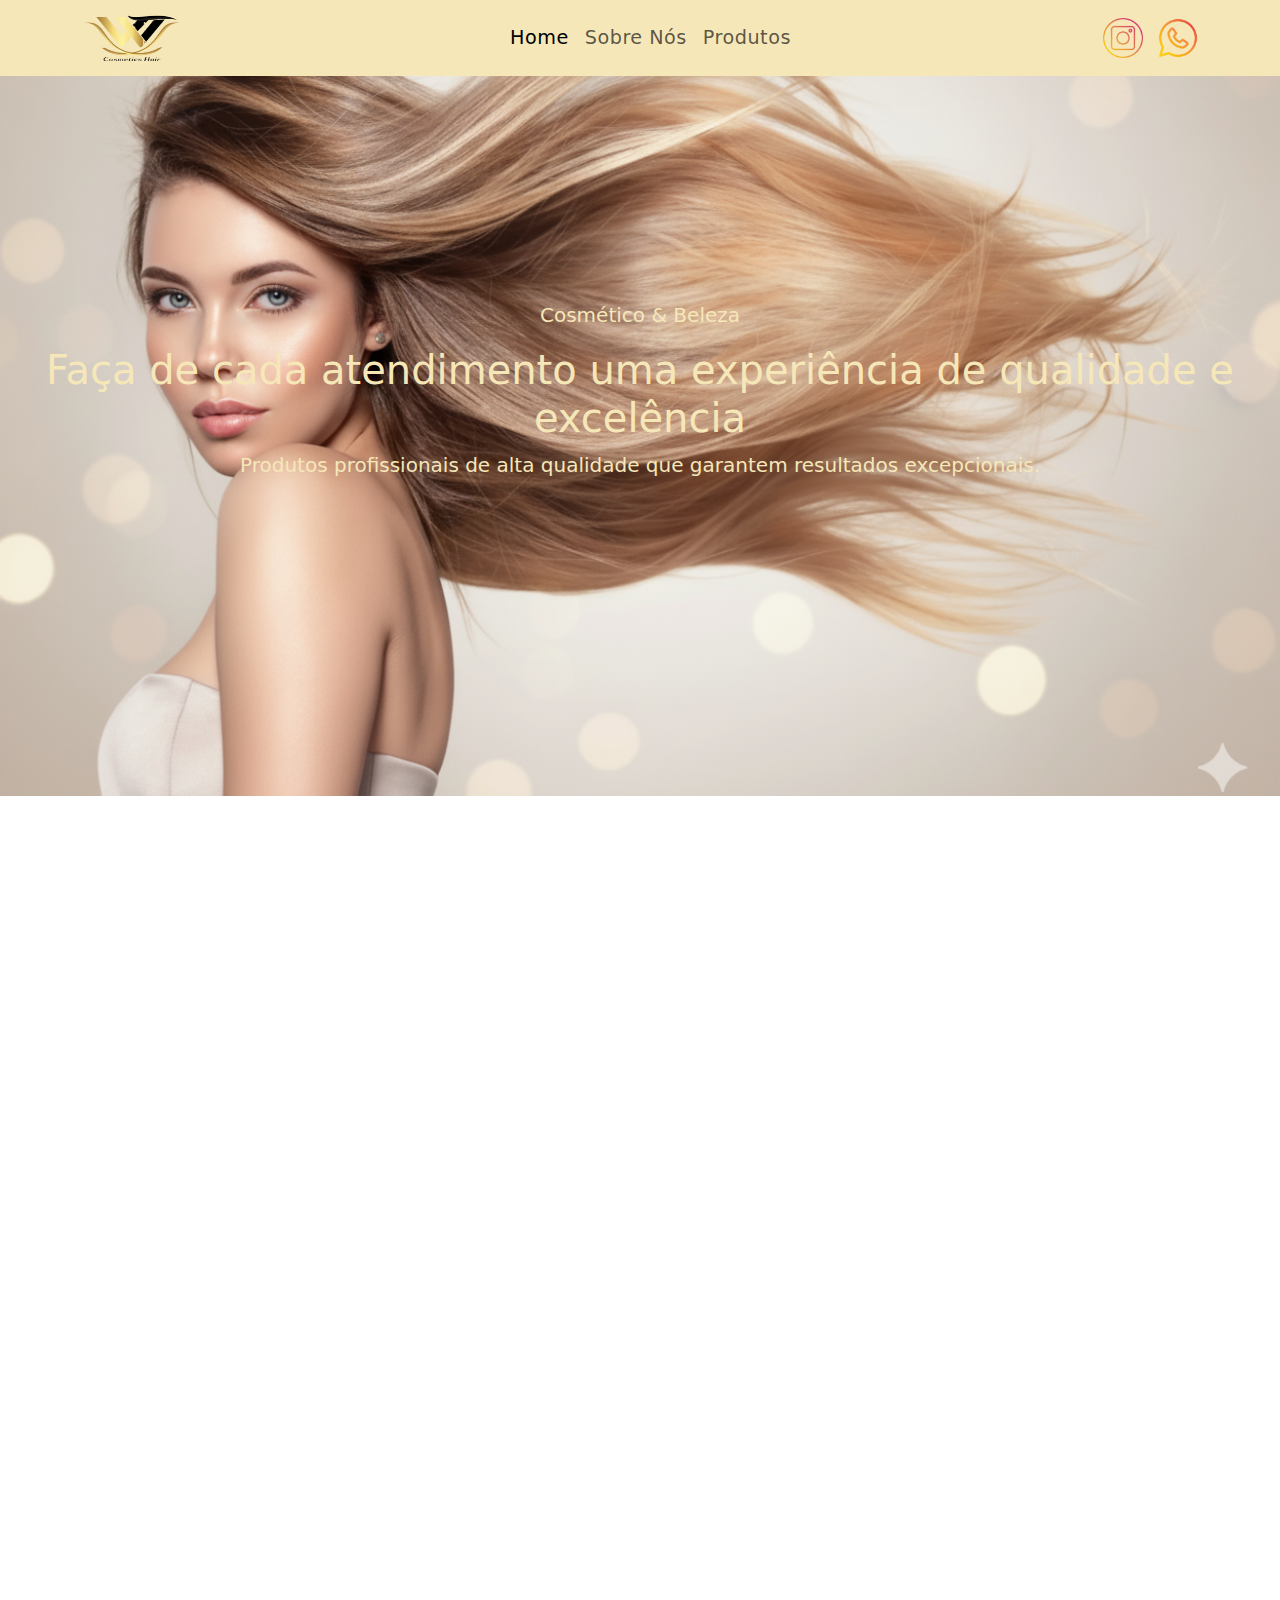
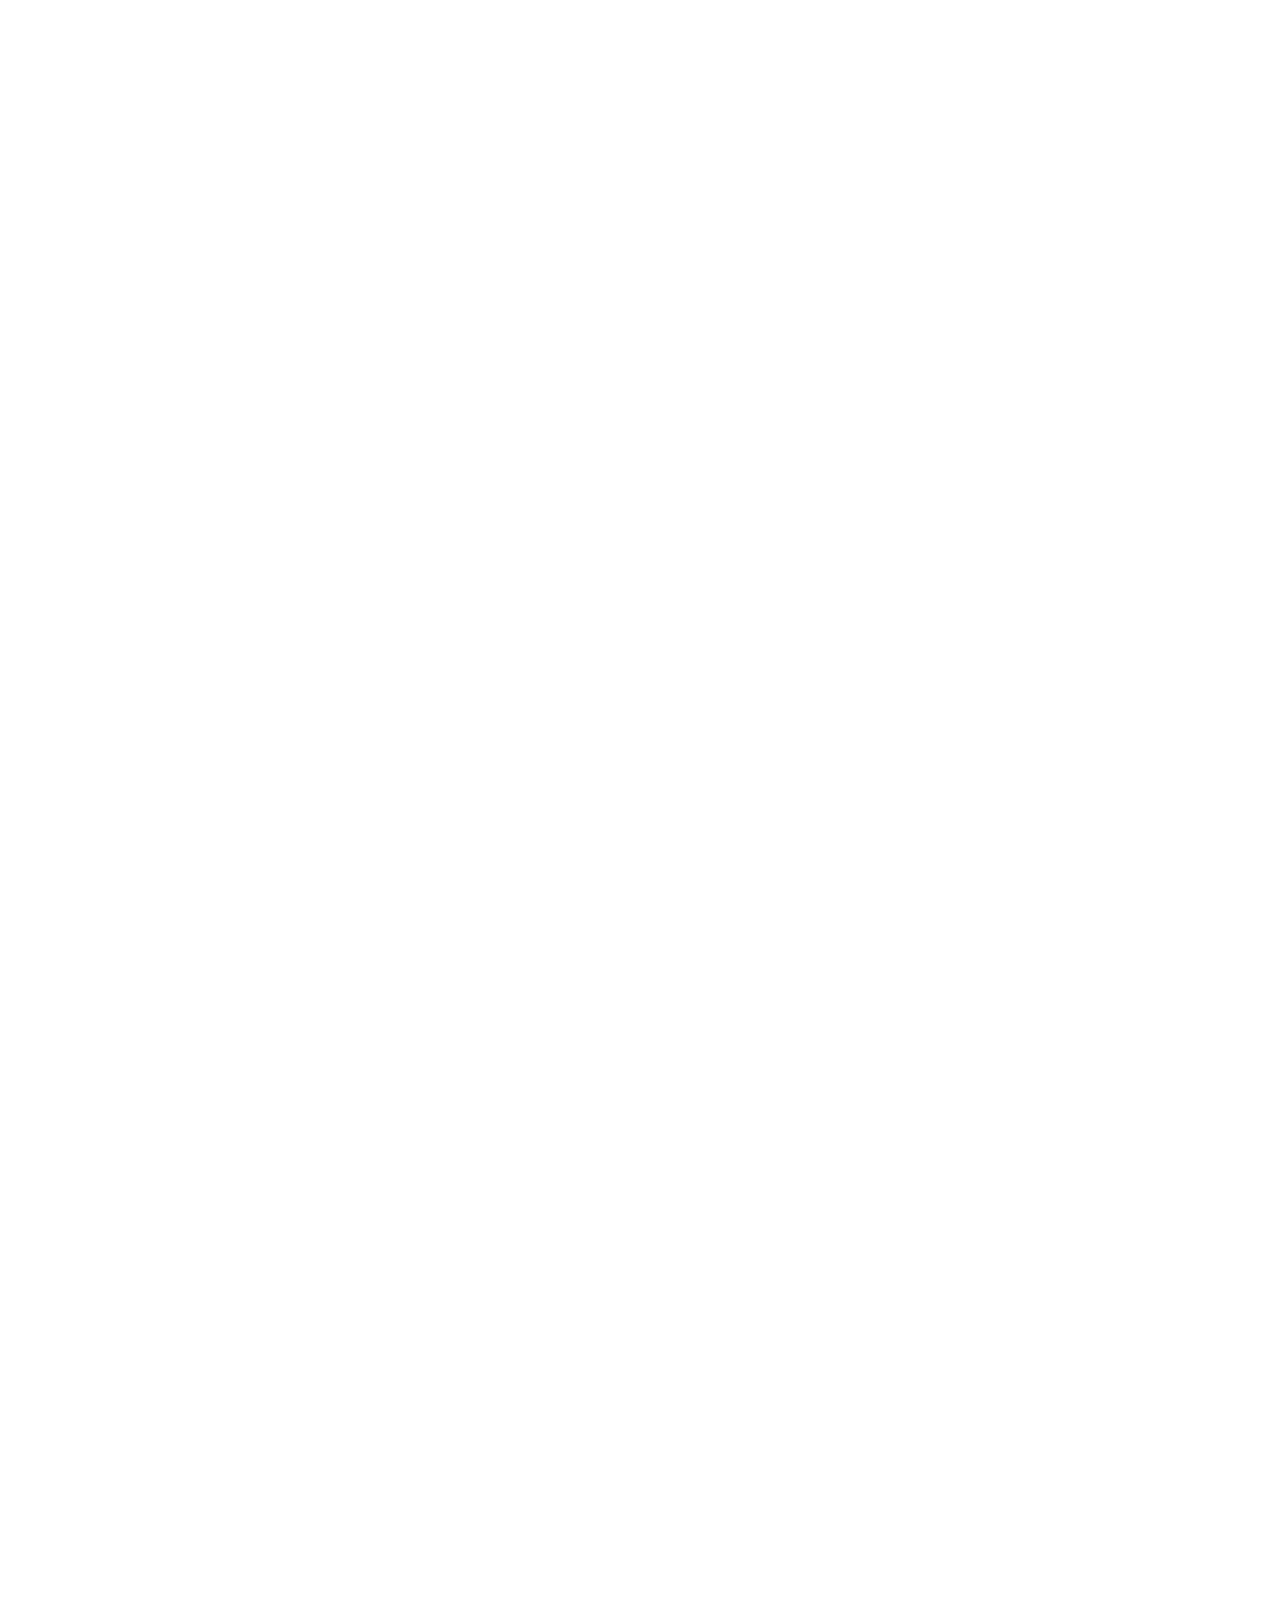
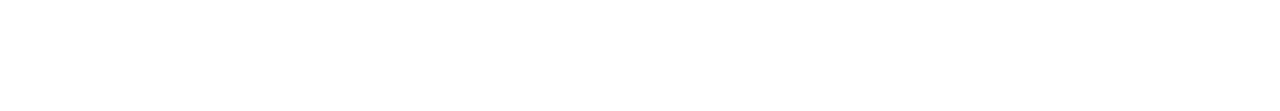
<file: index.html>
<!DOCTYPE html>
<html lang="pt-br">

<head>
    <meta charset="UTF-8">
    <meta name="viewport" content="width=device-width, initial-scale=1.0">
    <title>WT cosmetics Hair</title>
    <link rel="shortcut icon" href="imagens/logowt-removebg-preview.png" type="image/x-icon">
    <link rel="stylesheet" href="portfolio/portf.css">
    <link rel="stylesheet" href="https://cdn.jsdelivr.net/npm/bootstrap@5.3.8/dist/css/bootstrap.min.css">
</head>

<body>

    <!--breno-->
    <header class="tudo" id="home">
        <nav class="navbar navbar-expand-lg navbar-light">
            <div class="container d-flex align-items-center justify-content-between">

                <!-- LOGO à esquerda -->
                <a class="navbar-brand" href="index.html" >
                    <img src="imagens/logowt-removebg-preview.png" alt="Logo" class="logo" style="height: 50px;">
                </a>

                <!-- Botão do menu no mobile -->
                <button class="navbar-toggler" type="button" data-bs-toggle="collapse"
                    data-bs-target="#navbarSupportedContent" aria-controls="navbarSupportedContent"
                    aria-expanded="false" aria-label="Toggle navigation">
                    <span class="navbar-toggler-icon"></span>
                </button>

                <!-- LINKS CENTRALIZADOS -->
                <div class="collapse navbar-collapse justify-content-center" id="navbarSupportedContent">
                    <ul class="navbar-nav mb-2 mb-lg-0">
                        <li class="nav-item"><a class="nav-link active" aria-current="page" href="index.html">Home</a></li>
                        <li class="nav-item"><a class="nav-link" href="#sobre">Sobre Nós</a></li>
                        <li class="nav-item"><a class="nav-link" href="#categoria">Produtos</a></li>
                        <!--<li class="nav-item"><a class="nav-link" href="#Whatsapp">contato</a></li>-->
                    </ul>
                </div>
                <div class="redes">
                    <a href="https://www.instagram.com/wt_cosmeticshair/" target="_blank"><img
                            src="imagens/instagram.png" alt="Instagram" class="icone"></a>
                    <a href="https://api.whatsapp.com/send/?phone=5585987550274&text=Ol%C3%A1%2C+gostaria+de+saber+mais+sobre+os+produtos+WT+cosmetics+Hair.+Poderia+me+ajudar%3F&type=phone_number&app_absent=0"
                        target="_blank"><img src="imagens/whatsapp.png" alt="WhatsApp" class="icone"></a>
                </div>
            </div>
        </nav>
    </header>
    <!--breno-->


    <!--breno-->
    <section>
        <div class="apresen">

            <div class="apresentacao">
                <img src="imagens/imag_apresent.png" alt="back" class="backimg">
                <p>Cosmético & Beleza</p>
                <h1>Faça de cada atendimento uma experiência de qualidade e excelência</h1><!--Atualização Jéssica-->
                <p>Produtos profissionais de alta qualidade que garantem resultados excepcionais.</p>
                <!--Atualização Jéssica-->
            </div>
        </div>
    </section>

    <section id="categoria">
        <div class="categoria">
            <div class="tratamento">
                <a href="produtos/categ_tratamento.html">
                    <img src="imagens/icones/ImgToolsredondo/img_tratamento_1.png" alt="profissional">
                </a>
                <a href="produtos/produto1.html">Tratamento Profissional</a>
            </div>
            <div class="serum">
                <a href="produtos/categ_seruns.html">
                    <img src="imagens/icones/ImgToolsredondo/img_serum-removebg-preview.png" alt="serum">
                </a>
                <a href="produtos/categ_seruns.html">Séruns e Finalizadores</a>
            </div>
            <div class="descolorantes">
                <a href="produtos/categ_descolorantes.html">
                    <img src="imagens/icones/ImgToolsredondo/img_descolorante-removebg-preview.png"
                        alt="descolorantes">
                </a>
                <a href="produtos/categ_descolorantes.html">Descolorantes</a>
            </div>
            <div class="produtosn">
                <a href="produtos/categ_produtos.html">
                    <img src="imagens/icones/ImgToolsredondo/img_produtos-removebg-preview.png" alt="produtos">
                </a>
                <a href="produtos/categ_produtos.html">Nossos Produtos</a>

            </div>
        </div>
    </section>

    <section id="sobre">
        <div class="informe">
            <div class="sobre_img">
                <img src="imagens/imagem_sobre.png" alt="">
            </div>
            <div class="sobre">
                <h1>Sobre nós</h1><!--Atualização Jéssica-->
                <p>A marca WT Cosmetics Hair é uma empresa brasileira especializada em cosméticos capilares feitos
                    especialmente para cabeleireiros profissionais. Estamos no mercado há dois anos e nosso objetivo é
                    oferecer produtos de alta qualidade, criados com tecnologia de última geração e ingredientes
                    naturais para ajudar a valorizar a beleza e a saúde dos seus cabelos. <br>
                    Nascemos da necessidade de oferecer ao cabeleireiro profissional e ao salão de beleza uma marca
                    própria que entende, de verdade, o seu dia a dia. Mais do que fornecedores, somos a sua fonte
                    exclusiva de produtos de alto rendimento, conhecimento técnico aprofundado e o apoio que transforma
                    cada serviço em um tratamento de excelência.
                </p>
            </div>
        </div>
    </section>
    <!--breno-->

    <section id="lançamento">
        <div class="lançamento">
            <h1>Lançamentos</h1>
            <h3>PRO LAVE: O Cuidado Completo W&T Cosmetic Hair</h3>
        </div>
        <div class="video">
            <video src="video/WhatsApp Video 2025-10-22 at 19.34.07.mp4" controls
                poster="imagens/Lançamento_Pro lave.png"></video>
            <p>Lançamento do Shampoo e Condicionador PRO LAVE, a dupla de tratamento em embalagens de 2.2L ideal
                para todos os tipos de cabelos, especialmente os danificados, ressecados e pós-química. <br>
                Fórmula Potente:
                Rica em D’Pantenol, Coconut Oil (Óleo de Coco) e Manteiga de Karité. <br>
                Benefícios Principais:
                Hidratação Profunda, Nutrição e Reparação da fibra.
                Devolve o brilho, a maciez e a saúde aos fios. <br>
                PRO LAVE: O tratamento profissional para a transformação dos seus cabelos!
            </p>
        </div>
        <div class="whatsapp-button-container">
            <a href="https://api.whatsapp.com/send/?phone=5585987550274&text=Ol%C3%A1%2C+gostaria+de+saber+mais+sobre+o+produto+lançamento%3A+Pro+Lave.+Poderia+me+ajudar%3F&type=phone_number&app_absent=0"
                target="_blank" class="whatsapp-button btn btn-success">
                Fale conosco pelo WhatsApp
            </a>
        </div>
    </section>

    <footer>
        <main>
            &copy; Cosmetics Hair. Direitos Reservados 2025.
            <br>
            Criado por: Breno Lima, Jéssica Sandre, Pedro Victor, Guilherme Jácome.

        </main>
    </footer>
    <!--jessica-->

    <!--breno-->
    <script src="https://cdn.jsdelivr.net/npm/@popperjs/core@2.11.8/dist/umd/popper.min.js"
        integrity="sha384-I7E8VVD/ismYTF4hNIPjVp/Zjvgyol6VFvRkX/vR+Vc4jQkC+hVqc2pM8ODewa9r"
        crossorigin="anonymous"></script>
    <script src="https://cdn.jsdelivr.net/npm/bootstrap@5.3.8/dist/js/bootstrap.bundle.min.js"
        integrity="sha384-FKyoEForCGlyvwx9Hj09JcYn3nv7wiPVlz7YYwJrWVcXK/BmnVDxM+D2scQbITxI"
        crossorigin="anonymous"></script>
    <!--breno-->





</body>


</html>
</file>
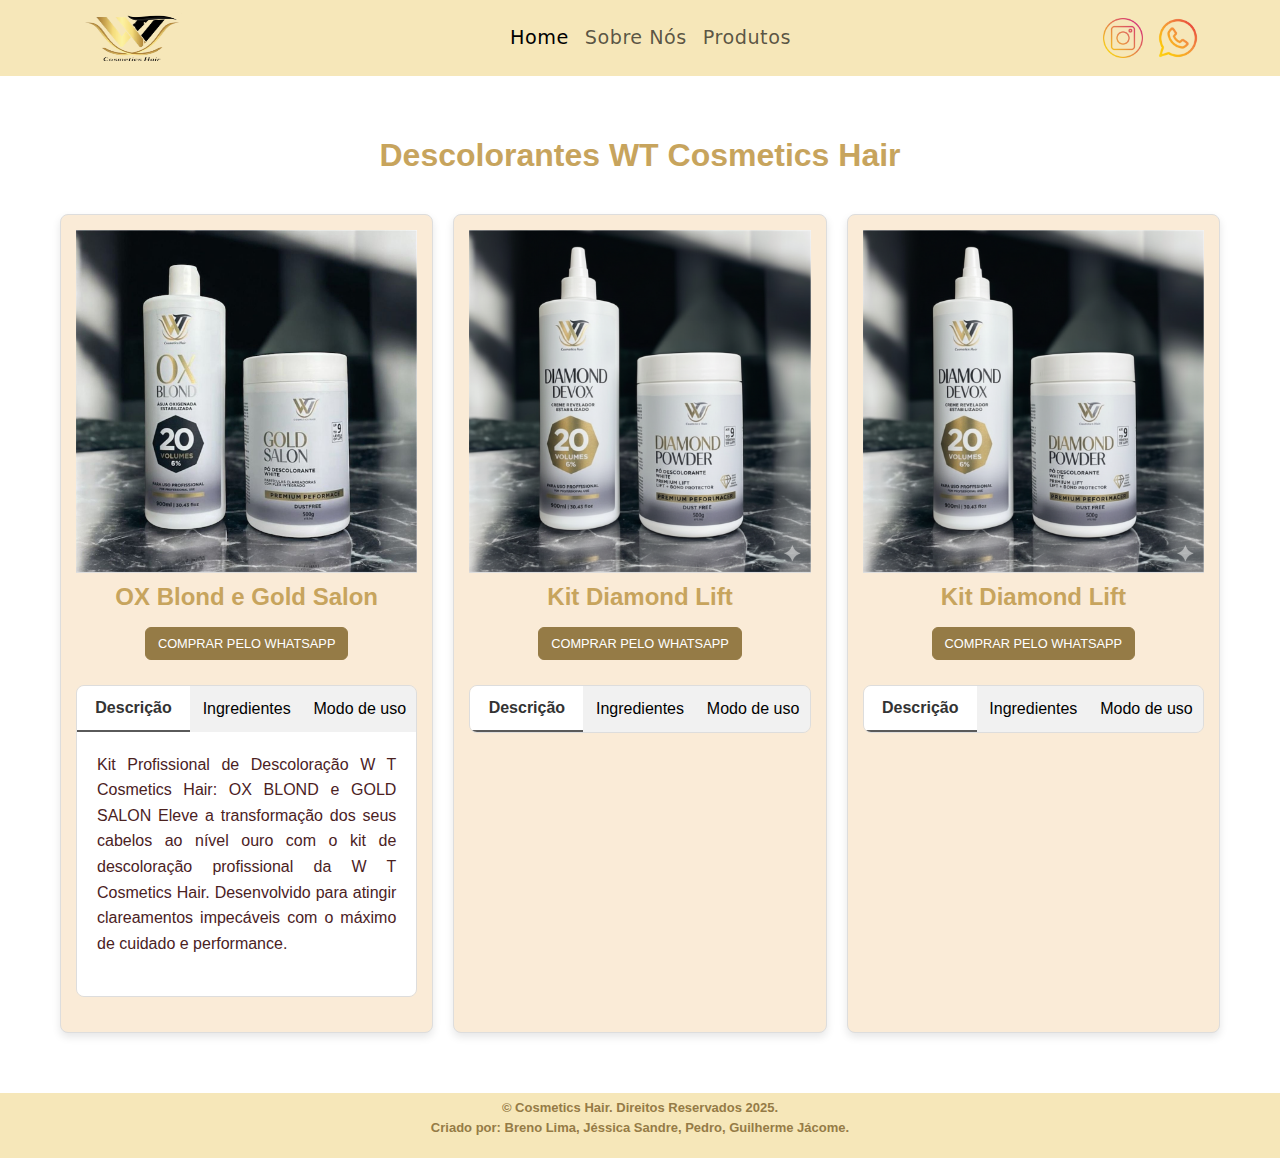
<file: produtos/categ_descolorantes.html>
<!DOCTYPE html>
<html lang="pt-br">

<head>
    <meta charset="UTF-8">
    <meta name="viewport" content="width=device-width, initial-scale=1.0">
    <title>WT Descolorantes</title>
    <link rel="stylesheet" href="../produtos/produtos.css">
    <link rel="shortcut icon" href="../imagens/logowt-removebg-preview.png" type="image/x-icon">
    <link rel="stylesheet" href="https://cdn.jsdelivr.net/npm/bootstrap@5.3.8/dist/css/bootstrap.min.css">
</head>

<body>

    <header class="tudo">
        <nav class="navbar navbar-expand-lg navbar-light">
            <div class="container d-flex align-items-center justify-content-between">

                <!-- LOGO à esquerda -->
                <a class="navbar-brand" href="../index.html">
                    <img src="../imagens/logowt-removebg-preview.png" alt="Logo" class="logo" style="height: 50px;">
                </a>

                <!-- Botão do menu no mobile -->
                <button class="navbar-toggler" type="button" data-bs-toggle="collapse"
                    data-bs-target="#navbarSupportedContent" aria-controls="navbarSupportedContent"
                    aria-expanded="false" aria-label="Toggle navigation">
                    <span class="navbar-toggler-icon"></span>
                </button>

                <!-- LINKS CENTRALIZADOS -->
                <div class="collapse navbar-collapse justify-content-center" id="navbarSupportedContent">
                    <ul class="navbar-nav mb-2 mb-lg-0">
                        <li class="nav-item"><a class="nav-link active" aria-current="page"
                                href="../index.html">Home</a></li>
                        <li class="nav-item"><a class="nav-link" href="../index.html#sobre">Sobre Nós</a></li>
                        <li class="nav-item"><a class="nav-link" href="../index.html#categoria">Produtos</a></li>
                        <!--<li class="nav-item"><a class="nav-link" href="#Whatsapp">contato</a></li>-->
                    </ul>
                </div>
                <div class="redes">
                    <a href="https://www.instagram.com/wt_cosmeticshair/" target="_blank"><img
                            src="../imagens/instagram.png" alt="Instagram" class="icone"></a>
                    <a href="https://api.whatsapp.com/send/?phone=5585987550274&text=Ol%C3%A1%2C+gostaria+de+saber+mais+sobre+os+produtos+WT+cosmetics+Hair.+Poderia+me+ajudar%3F&type=phone_number&app_absent=0"
                        target="_blank"><img src="../imagens/whatsapp.png" alt="WhatsApp" class="icone"></a>
                </div>
            </div>
        </nav>
    </header>


    <main>
        <section class="produtos">
            <h2>Descolorantes WT Cosmetics Hair</h2>

            <div class="produto-grid">
                <!-- Produto 1 -->
                <div class="produto-item">
                    <img src="../imagens/Descolorantes/Descolorante.jpg" alt="Potenza Rosa">
                    <h3>OX Blond e Gold Salon</h3>
                    <!--Botão de comprar pelo whatsApp-->
                    <div class="whatsapp-button-container">
                        <a href="https://api.whatsapp.com/send/?phone=5585987550274&text=Ol%C3%A1%2C+gostaria+de+comprar+o+produto%3A+OX+BLOND+e+GOLD+SALON.+Poderia+me+ajudar%3F&type=phone_number&app_absent=0"
                            target="_blank" class="whatsapp-button btn btn-success">
                            COMPRAR PELO WHATSAPP
                        </a>
                    </div>
                    <div class="tabs-container">
                        <!-- botões das abas -->
                        <div class="tab-buttons">
                            <button class="tab-button active" onclick="openTab(event, 'descrição')">Descrição</button>
                            <button class="tab-button" onclick="openTab(event, 'ingredientes')">Ingredientes</button>
                            <button class="tab-button" onclick="openTab(event, 'modoDeUso')">Modo de uso</button>
                        </div>
                        <div id="descrição" class="tab-content active">

                            <p>Kit Profissional de Descoloração W T Cosmetics Hair: OX BLOND e GOLD SALON
                                Eleve a transformação dos seus cabelos ao nível ouro com o kit de descoloração
                                profissional da W T Cosmetics Hair. Desenvolvido para atingir clareamentos
                                impecáveis
                                com o máximo de cuidado e performance.
                            </p>

                        </div>

                        <div id="ingredientes" class="tab-content">
                            <!-- Colocar os ingredientes aqui  -->
                            <p>Os ingredientes principais são:
                            <ul>
                                <li>
                                    OX Blond: Contém 6% de Peróxido de Hidrogênio, oferecendo um clareamento
                                    moderado e
                                    controlado.
                                </li>
                                <li>
                                    Gold Salon: É "Dustfree" (sem poeira), para uma aplicação mais segura, e pode
                                    clarear "até 9 tons".
                                </li>
                            </ul>
                            </p>

                        </div>
                        <div id="modoDeUso" class="tab-content">

                            <p>Uso exclusivo profissional:

                            <ol>
                                <li>
                                    <strong>Segurança e Preparação:</strong> Realize o Teste de Toque e o Teste de
                                    Mecha
                                    24 horas antes.
                                    Separe o cabelo seco e use luvas.
                                </li>
                                <li>
                                    <strong>Mistura: </strong>Em um recipiente não metálico, misture o Pó
                                    Descolorante
                                    Gold Salon com a
                                    Água Oxigenada OX Blond 20 Volumes, geralmente na proporção de 1:2 (1 parte de
                                    pó
                                    para 2 partes de OX), até obter um creme homogêneo.
                                </li>
                                <li>
                                    <strong>Aplicação e Monitoramento:</strong> Aplique a mistura nas mechas
                                    desejadas e
                                    monitore o
                                    clareamento continuamente (a cada 5-10 minutos). Não ultrapasse o tempo máximo
                                    de
                                    pausa indicado pelo fabricante.
                                </li>
                                <li>
                                    <strong>Enxágue e Tratamento:</strong>Enxágue abundantemente para remover todo o
                                    produto. Lave com
                                    shampoo neutro e finalize com uma máscara de reconstrução profunda para tratar
                                    os
                                    fios.
                                </li>
                            </ol>

                            </p>
                        </div>
                    </div>

                </div>

                <!-- Fim do Produto 1 -->

                <!--Início produto 2-->

                <div class="produto-item">
                    <img src="../imagens/Descolorantes/Descolorante_2.png" alt=" kit DIAMOND LIFT">
                    <h3>Kit Diamond Lift</h3>
                    <!--Botão comprar pelo WhatsApp-->
                    <div class="whatsapp-button-container">
                        <a href="https://api.whatsapp.com/send/?phone=5585987550274&text=Ol%C3%A1%2C+gostaria+de+comprar+o+produto%3A+Kit+Diamond+Lift.+Poderia+me+ajudar%3F&type=phone_number&app_absent=0"
                            target="_blank" class="whatsapp-button btn btn-success">
                            COMPRAR PELO WHATSAPP </a>
                    </div>

                    <div class="tabs-container">
                        <!-- botões das abas -->
                        <div class="tab-buttons">
                            <button class="tab-button active" onclick="openTab(event, 'descrição2')">Descrição</button>
                            <button class="tab-button" onclick="openTab(event, 'ingredientes2')">Ingredientes</button>
                            <button class="tab-button" onclick="openTab(event, 'modoDeUso2')">Modo de uso</button>
                        </div>
                        <div id="descrição2" class="tab-content">

                            <p>O kit DIAMOND LIFT da W T Cosmetics Hair: é a inovação definitiva para profissionais
                                que
                                buscam resultados de clareamento excepcionais, protegendo a integridade da fibra
                                capilar. Esta dupla foi desenvolvida com tecnologia de ponta para entregar loiros
                                luminosos, platinados e saudáveis.
                            </p>

                        </div>
                        <div id="ingredientes2" class="tab-content">
                            <!-- Colocar ingredientes aqui -->
                            <p>Os ingredientes principais são:
                            <ul>
                                <li>
                                    Agente Oxidante (Creme Revelador 20 Vol / 6%): O Peróxido de Hidrogênio é
                                    responsável por ativar o pó e liberar o oxigênio necessário para o clareamento.
                                </li>
                                <li>
                                    Agente Descolorante (Pó Descolorante): Os Persulfatos (Amônio, Potássio, Sódio)
                                    são
                                    os componentes que removem o pigmento natural (melanina) do fio de cabelo,
                                    podendo
                                    clarear até 9 tons.
                                </li>
                            </ul>
                            </p>
                        </div>
                        <div id="modoDeUso2" class="tab-content">

                            <p>Produto de uso exclusivo profissional:

                            <ol>

                                <li>
                                    <strong>Segurança:</strong>Realize os obrigatórios Teste de Toque e Teste de
                                    Mecha
                                    para verificar alergias e a resistência do fio antes de qualquer aplicação.
                                </li>
                                <li>
                                    <strong> Mistura:</strong> Combine o Pó Descolorante (Gold Salon ou Diamond
                                    Powder)
                                    com a Água Oxigenada 20 Volumes em um recipiente não metálico, na proporção
                                    recomendada (geralmente 1:2), até obter uma pasta cremosa e homogênea.
                                </li>
                                <li>
                                    <strong>Aplicação e Pausa:</strong> Aplique a mistura no cabelo seco e monitore
                                    visualmente o processo de clareamento a cada 5-10 minutos, respeitando o tempo
                                    máximo de pausa definido no Teste de Mecha.
                                </li>
                                <li>
                                    <strong>Finalização:</strong> Ao atingir o tom desejado, enxágue completamente e
                                    lave com shampoo. Finalize com uma máscara de tratamento ou reconstrução para
                                    selar
                                    as cutículas e restaurar o fio.
                                </li>
                            </ol>
                            </p>
                        </div>
                    </div>
                </div>

                <!--Fim produto 2-->
                <!--Início produto 3-->

                <div class="produto-item">
                    <img src="../imagens/Descolorantes/Descolorante_2.png" alt=" kit DIAMOND LIFT">
                    <h3>Kit Diamond Lift</h3>
                    <!--Botão comprar pelo WhatsApp-->
                    <div class="whatsapp-button-container">
                        <a href="https://api.whatsapp.com/send/?phone=5585987550274&text=Ol%C3%A1%2C+gostaria+de+comprar+o+produto%3A+Kit+Diamond+Lift.+Poderia+me+ajudar%3F&type=phone_number&app_absent=0"
                            target="_blank" class="whatsapp-button btn btn-success">
                            COMPRAR PELO WHATSAPP </a>
                    </div>

                    <div class="tabs-container">
                        <!-- botões das abas -->
                        <div class="tab-buttons">
                            <button class="tab-button active" onclick="openTab(event, 'descrição3')">Descrição</button>
                            <button class="tab-button" onclick="openTab(event, 'ingredientes3')">Ingredientes</button>
                            <button class="tab-button" onclick="openTab(event, 'modoDeUso3')">Modo de uso</button>
                        </div>
                        <div id="descrição3" class="tab-content">

                            <p>O kit DIAMOND LIFT da W T Cosmetics Hair: é a inovação definitiva para profissionais
                                que
                                buscam resultados de clareamento excepcionais, protegendo a integridade da fibra
                                capilar. Esta dupla foi desenvolvida com tecnologia de ponta para entregar loiros
                                luminosos, platinados e saudáveis.
                            </p>

                        </div>
                        <div id="ingredientes3" class="tab-content">
                            <!-- Colocar ingredientes aqui -->
                            <p>Os ingredientes principais são:
                            <ul>
                                <li>
                                    Agente Oxidante (Creme Revelador 20 Vol / 6%): O Peróxido de Hidrogênio é
                                    responsável por ativar o pó e liberar o oxigênio necessário para o clareamento.
                                </li>
                                <li>
                                    Agente Descolorante (Pó Descolorante): Os Persulfatos (Amônio, Potássio, Sódio)
                                    são
                                    os componentes que removem o pigmento natural (melanina) do fio de cabelo,
                                    podendo
                                    clarear até 9 tons.
                                </li>
                            </ul>
                            </p>
                        </div>
                        <div id="modoDeUso3" class="tab-content">

                            <p>Produto de uso exclusivo profissional:

                            <ol>

                                <li>
                                    <strong>Segurança:</strong>Realize os obrigatórios Teste de Toque e Teste de
                                    Mecha
                                    para verificar alergias e a resistência do fio antes de qualquer aplicação.
                                </li>
                                <li>
                                    <strong> Mistura:</strong> Combine o Pó Descolorante (Gold Salon ou Diamond
                                    Powder)
                                    com a Água Oxigenada 20 Volumes em um recipiente não metálico, na proporção
                                    recomendada (geralmente 1:2), até obter uma pasta cremosa e homogênea.
                                </li>
                                <li>
                                    <strong>Aplicação e Pausa:</strong> Aplique a mistura no cabelo seco e monitore
                                    visualmente o processo de clareamento a cada 5-10 minutos, respeitando o tempo
                                    máximo de pausa definido no Teste de Mecha.
                                </li>
                                <li>
                                    <strong>Finalização:</strong> Ao atingir o tom desejado, enxágue completamente e
                                    lave com shampoo. Finalize com uma máscara de tratamento ou reconstrução para
                                    selar
                                    as cutículas e restaurar o fio.
                                </li>
                            </ol>
                            </p>
                        </div>
                    </div>
                </div>
            </div>
            <!--Fim produto 3-->
        </section>

    </main>

    <footer>
        <p>&copy; Cosmetics Hair. Direitos Reservados 2025.
            <br>
            Criado por: Breno Lima, Jéssica Sandre, Pedro, Guilherme Jácome.
        </p>
    </footer>

    <script src="https://cdn.jsdelivr.net/npm/@popperjs/core@2.11.8/dist/umd/popper.min.js"
        integrity="sha384-I7E8VVD/ismYTF4hNIPjVp/Zjvgyol6VFvRkX/vR+Vc4jQkC+hVqc2pM8ODewa9r"
        crossorigin="anonymous"></script>
    <script src="https://cdn.jsdelivr.net/npm/bootstrap@5.3.8/dist/js/bootstrap.bundle.min.js"
        integrity="sha384-FKyoEForCGlyvwx9Hj09JcYn3nv7wiPVlz7YYwJrWVcXK/BmnVDxM+D2scQbITxI"
        crossorigin="anonymous"></script>


    <script src="produtoscript.js">

        function openTab(event, tabName) {
            event.preventDefault(); // previne o comportamento padrão (ex: se for um link <a>)
            event.stopPropagation(); // impede que o evento suba na hierarquia do DOM

            // Esconde todo o conteúdo das abas
            const tabContents = document.querySelectorAll('.tab-content');
            console.log(tabContents);
            tabContents.forEach(tab => tab.classList.remove('active'));

            // Remove a classe 'active' de todos os botões
            const tabButtons = document.querySelectorAll('.tab-button');
            console.log(tabButtons);
            tabButtons.forEach(button => button.classList.remove('active'));

            // Mostra o conteúdo da aba selecionada
            document.getElementById(tabName).classList.add('active');
            console.log(document.getElementById(tabName).classList.add('active'));

            // Adiciona a classe 'active' ao botão clicado
            console.log(event.currentTarget);
            event.currentTarget.classList.add('active');
        }


    </script>

</body>

</html>
</file>
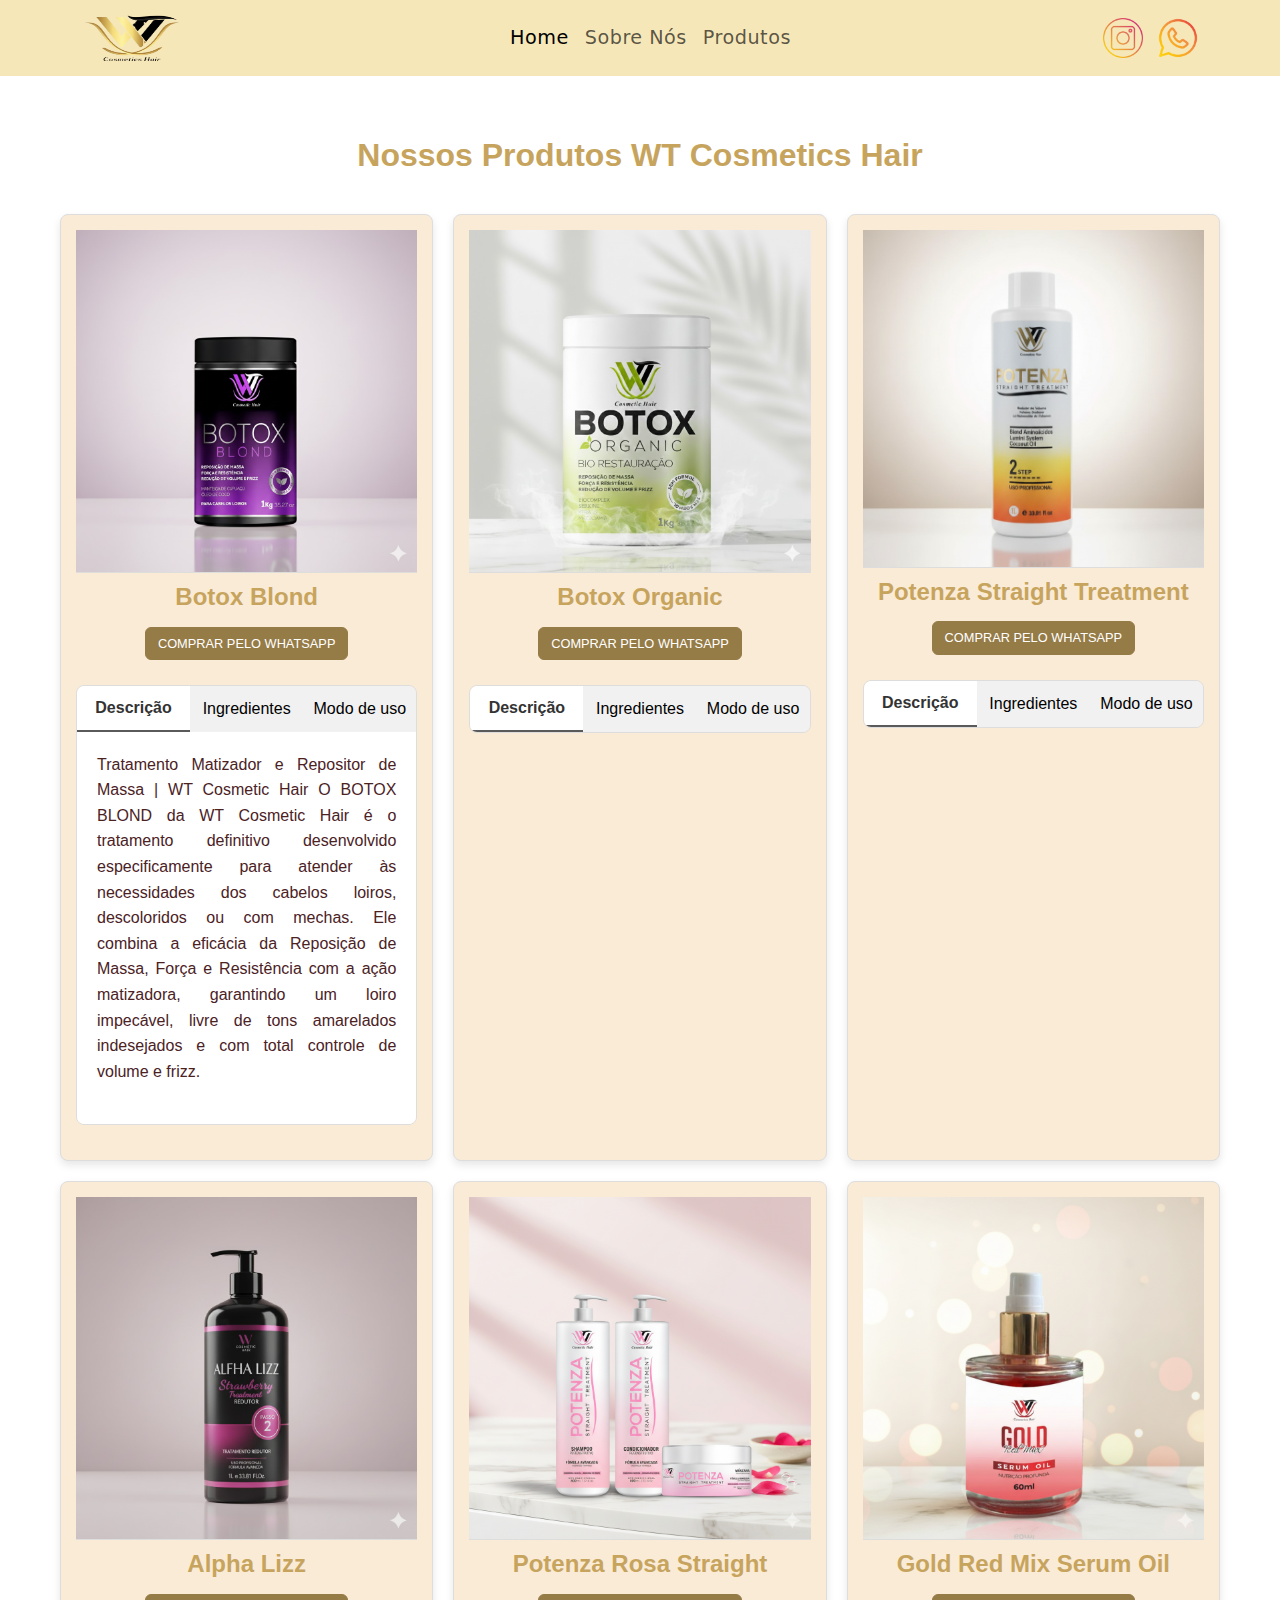
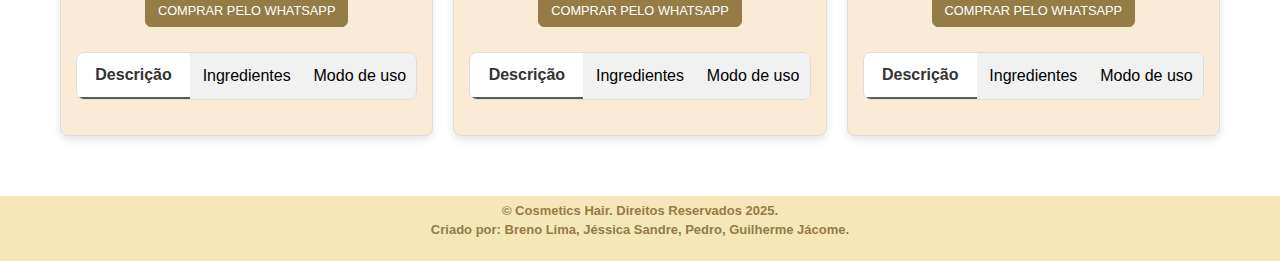
<file: produtos/categ_produtos.html>
<!DOCTYPE html>
<html lang="pt-br">

<head>
    <meta charset="UTF-8">
    <meta name="viewport" content="width=device-width, initial-scale=1.0">
    <title>WT Nossos Produtos</title>
    <link rel="stylesheet" href="../produtos/produtos.css">
    <link rel="shortcut icon" href="../imagens/logowt-removebg-preview.png" type="image/x-icon">
    <link rel="stylesheet" href="https://cdn.jsdelivr.net/npm/bootstrap@5.3.8/dist/css/bootstrap.min.css">
</head>

<body>
    <header class="tudo">
        <nav class="navbar navbar-expand-lg navbar-light">
            <div class="container d-flex align-items-center justify-content-between">

                <!-- LOGO à esquerda -->
                <a class="navbar-brand" href="../index.html">
                    <img src="../imagens/logowt-removebg-preview.png" alt="Logo" class="logo" style="height: 50px;">
                </a>

                <!-- Botão do menu no mobile -->
                <button class="navbar-toggler" type="button" data-bs-toggle="collapse"
                    data-bs-target="#navbarSupportedContent" aria-controls="navbarSupportedContent"
                    aria-expanded="false" aria-label="Toggle navigation">
                    <span class="navbar-toggler-icon"></span>
                </button>

                <!-- LINKS CENTRALIZADOS -->
                <div class="collapse navbar-collapse justify-content-center" id="navbarSupportedContent">
                    <ul class="navbar-nav mb-2 mb-lg-0">
                        <li class="nav-item"><a class="nav-link active" aria-current="page"
                                href="../index.html">Home</a></li>
                        <li class="nav-item"><a class="nav-link" href="../index.html#sobre">Sobre Nós</a></li>
                        <li class="nav-item"><a class="nav-link" href="../index.html#categoria">Produtos</a></li>
                        <!--<li class="nav-item"><a class="nav-link" href="#Whatsapp">contato</a></li>-->
                    </ul>
                </div>
                <div class="redes">
                    <a href="https://www.instagram.com/wt_cosmeticshair/" target="_blank"><img
                            src="../imagens/instagram.png" alt="Instagram" class="icone"></a>
                    <a href="https://api.whatsapp.com/send/?phone=5585987550274&text=Ol%C3%A1%2C+gostaria+de+saber+mais+sobre+os+produtos+WT+cosmetics+Hair.+Poderia+me+ajudar%3F&type=phone_number&app_absent=0"
                        target="_blank"><img src="../imagens/whatsapp.png" alt="WhatsApp" class="icone"></a>
                </div>
            </div>
        </nav>
    </header>


    <main>
        <section class="produtos">
            <h2>Nossos Produtos WT Cosmetics Hair</h2>

            <div class="produto-grid">
                <!-- Produto 1 -->
                <div class="produto-item">
                    <img src="../imagens/Nossos produtos/img_botox blond.jpg" alt="Botox Blond">
                    <h3>Botox Blond</h3>
                    <!--Botão de comprar pelo whatsApp-->
                    <div class="whatsapp-button-container">
                        <a href="https://api.whatsapp.com/send/?phone=5585987550274&text=Ol%C3%A1%2C+gostaria+de+comprar+o+produto%3A+Botox+Blond.+Poderia+me+ajudar%3F&type=phone_number&app_absent=0"
                            target="_blank" class="whatsapp-button btn btn-success">
                            COMPRAR PELO WHATSAPP
                        </a>
                    </div>

                    <div class="tabs-container">
                        <!-- botões das abas -->
                        <div class="tab-buttons">
                            <button class="tab-button active" onclick="openTab(event, 'descrição')">Descrição</button>
                            <button class="tab-button" onclick="openTab(event, 'ingredientes')">Ingredientes</button>
                            <button class="tab-button" onclick="openTab(event, 'modoDeUso')">Modo de uso</button>
                        </div>

                        <div id="descrição" class="tab-content active">

                            <p>Tratamento Matizador e Repositor de Massa | WT Cosmetic Hair
                                O BOTOX BLOND da WT Cosmetic Hair é o tratamento definitivo desenvolvido especificamente
                                para atender às necessidades dos cabelos loiros, descoloridos ou com mechas. Ele combina
                                a
                                eficácia da Reposição de Massa, Força e Resistência com a ação matizadora, garantindo um
                                loiro impecável, livre de tons amarelados indesejados e com total controle de volume e
                                frizz.
                            </p>
                        </div>

                        <div id="ingredientes" class="tab-content">

                            <p>Os ingredientes principais são:
                            <ul>
                                <li>
                                    Manteiga de Cupuaçu: Alto poder de hidratação e emoliência, melhora a elasticidade e
                                    a
                                    maciez do fio.
                                </li>
                                <li>
                                    Óleo de Coco: Nutrição profunda que sela e confere brilho intenso.
                                </li>
                                <li>
                                    Segurança e Conforto: Fórmula ZERO FORMOL, garantindo um tratamento seguro para o
                                    profissional e para a cliente, sem odores fortes ou desconforto.
                                </li>
                            </ul>
                            </p>

                        </div>
                        <div id="modoDeUso" class="tab-content">

                            <p>Uso Exclusivo Profissional:

                            <ol>
                                <li>
                                    <strong>Limpeza:</strong>
                                    Lave o cabelo com shampoo (pode ser o anti-resíduos ou um neutro). Retire o excesso
                                    de água com uma toalha. O cabelo deve estar úmido, mas não pingando.
                                </li>
                                <li>
                                    <strong>Aplicação:</strong>
                                    Divida o cabelo e aplique o Botox Blond em mechas finas, começando pela
                                    nuca. Distribua bem o produto.
                                </li>
                                <li>
                                    <strong>Pausa e Matização:</strong>
                                    Deixe o produto agir. O tempo de pausa varia (geralmente de 20 a
                                    40 minutos) e deve ser monitorado constantemente para garantir a matização ideal e
                                    evitar que o cabelo chumbe (fique roxo).
                                </li>
                                <li>
                                    <strong>Enxágue e Selagem:</strong>
                                    Enxágue completamente o produto. Seque 100% o cabelo com o
                                    secador e finalize pranchando mechas finas (5 a 8 vezes) para selar as cutículas e
                                    fixar a redução de volume e a cor.
                                </li>
                            </ol>

                            </p>
                        </div>
                    </div>

                </div>
                <!-- Fim do Produto 1 -->
                <!--Início produto 2-->
                <div class="produto-item">
                    <img src="../imagens/Nossos produtos/img_botox organic.jpg" alt="Potenza Laranja">
                    <h3>Botox Organic</h3>
                    <!--Botão comprar pelo WhatsApp-->
                    <div class="whatsapp-button-container">
                        <a href="https://api.whatsapp.com/send/?phone=5585987550274&text=Ol%C3%A1%2C+gostaria+de+comprar+o+produto%3A+BOTOX+ORGANIC.+Poderia+me+ajudar%3F&type=phone_number&app_absent=0"
                            target="_blank" class="whatsapp-button btn btn-success">
                            COMPRAR PELO WHATSAPP </a>
                    </div>

                    <div class="tabs-container">
                        <!-- botões das abas -->
                        <div class="tab-buttons">
                            <button class="tab-button active" onclick="openTab(event, 'descrição2')">Descrição</button>
                            <button class="tab-button" onclick="openTab(event, 'ingredientes2')">Ingredientes</button>
                            <button class="tab-button" onclick="openTab(event, 'modoDeUso2')">Modo de uso</button>
                        </div>
                        <div id="descrição2" class="tab-content">

                            <p>O BOTOX ORGANIC da W T Cosmetic Hair é a resposta
                                tecnológica para cabelos que necessitam de tratamento profundo, redução de volume e
                                alinhamento, com o compromisso de uma fórmula LIVRE DE FORMOL. Este tratamento de BIO
                                RESTAURAÇÃO age intensivamente para devolver força, resistência e vitalidade aos fios.
                            </p>

                        </div>
                        <div id="ingredientes2" class="tab-content">

                            <p>Os ingredientes principais são:
                            <ul>
                                <li>
                                    Sericina: Proteína que sela as cutículas, conferindo brilho e sedosidade.
                                </li>
                                <li>
                                    Queratina: Componente essencial que reconstrói a estrutura interna do fio,
                                    garantindo
                                    resistência.
                                </li>
                            </ul>
                            </p>
                        </div>
                        <div id="modoDeUso2" class="tab-content">

                            <p>Uso Exclusivo Profissional:

                            <ol>
                                <li>
                                    <strong>Limpeza:</strong>
                                    Lave o cabelo com shampoo (pode ser o anti-resíduos ou um hidratante,
                                    dependendo da necessidade de abertura da cutícula) e seque de 70% a 80%.
                                </li>
                                <li>
                                    <strong>Aplicação:</strong>
                                    Divida o cabelo e aplique o Botox Organic (máscara) em mechas finas.
                                    Penteie para distribuir e remova o excesso.
                                </li>
                                <li>
                                    <strong>Pausa e Enxágue:</strong>
                                    Deixe o produto agir pelo tempo recomendado (geralmente 30 a 50
                                    minutos). Enxágue completamente ou parcialmente (consulte a orientação da marca para
                                    a remoção ideal).
                                </li>
                                <li>
                                    <strong>Finalização Térmica:</strong>
                                    Seque o cabelo 100% com o secador. Pranche mechas finas 5 a 8
                                    vezes por mecha para selar os nutrientes e a redução de volume.
                                </li>
                            </ol>

                            </p>
                        </div>
                    </div>
                </div>
                <!--Fim produto 2-->

                <!--Início produto 3-->
                <div class="produto-item">
                    <img src="../imagens/Nossos produtos/produtos_escova orgânica_.png"
                        alt="Potenza Straight Treatment">
                    <h3>Potenza Straight Treatment</h3>
                    <!--Botão comprar pelo WhatsApp-->
                    <div class="whatsapp-button-container">
                        <a href="https://api.whatsapp.com/send/?phone=5585987550274&text=Ol%C3%A1%2C+gostaria+de+comprar+o+produto%3A+Potenza+Straight+Treatment.+Poderia+me+ajudar%3F&type=phone_number&app_absent=0"
                            target="_blank" class="whatsapp-button btn btn-success">
                            COMPRAR PELO WHATSAPP </a>
                    </div>

                    <div class="tabs-container">
                        <!-- botões das abas -->
                        <div class="tab-buttons">
                            <button class="tab-button active" onclick="openTab(event, 'descrição3')">Descrição</button>
                            <button class="tab-button" onclick="openTab(event, 'ingredientes3')">Ingredientes</button>
                            <button class="tab-button" onclick="openTab(event, 'modoDeUso3')">Modo de uso</button>
                        </div>
                        <div id="descrição3" class="tab-content">

                            <p>O POTENZA STRAIGHT TREATMENT é a evolução em alisamento e redução de
                                volume. Desenvolvido pela WT Cosmetic Hair para uso EXCLUSIVO PROFISSIONAL, este
                                tratamento
                                oferece um liso saudável e duradouro, combinando a eficácia da redução de volume com a
                                nutrição de ingredientes orgânicos e tecnológicos.
                            </p>

                        </div>
                        <div id="ingredientes3" class="tab-content">

                            <p>Os ingredientes principais são:

                            <ul>
                                <li>
                                    A fórmula é baseada em um poderoso blend de aminoácidos que reestrutura as ligações
                                    da fibra capilar, promovendo o alinhamento dos fios sem formol.
                                </li>
                                <li>
                                    É enriquecida com Coconut Oil (Óleo de Coco), que proporciona nutrição profunda,
                                    protegendo contra o ressecamento e conferindo brilho e maciez intensos aos cabelos.
                                </li>
                            </ul>
                            </p>
                        </div>
                        <div id="modoDeUso3" class="tab-content">

                            <p>Uso Exclusivo Profissional:

                            <ol>
                                <li>
                                    <strong>Preparação e Aplicação:</strong>
                                    Lave o cabelo com shampoo anti-resíduos, seque 100% e
                                    aplique o Potenza Straight Treatment (Passo 2), respeitando a raiz.
                                </li>
                                <li>
                                    <strong> Pausa e Remoção:</strong>
                                    Deixe o produto agir (40-60 minutos) e, em seguida, enxágue para
                                    remover o excesso (parcialmente).
                                </li>
                                <li>
                                    <strong>Ativação Térmica:</strong>
                                    Seque e escove completamente o cabelo. Pranche mechas finas
                                    repetidamente para selar e alisar o fio.
                                </li>
                                <li>
                                    <strong>Finalização:</strong>
                                    Lave o cabelo para remover totalmente o ativo, condicione/hidrate e
                                    finalize como de costume.
                                </li>
                            </ol>
                            </p>
                        </div>
                    </div>
                </div>
                <!--Início produto 4-->
                <div class="produto-item">
                    <img src="../imagens/Nossos produtos/img_alfha lizz.jpg" alt="Alpha Lizz">
                    <h3>Alpha Lizz</h3>

                    <!--Botão comprar pelo WhatsApp-->
                    <div class="whatsapp-button-container">
                        <a href="https://api.whatsapp.com/send/?phone=5585987550274&text=Ol%C3%A1%2C+gostaria+de+comprar+o+produto%3A+Alpha+Lizz.+Poderia+me+ajudar%3F&type=phone_number&app_absent=0"
                            target="_blank" class="whatsapp-button btn btn-success">
                            COMPRAR PELO WHATSAPP </a>
                    </div>

                    <div class="tabs-container">
                        <!-- botões das abas -->
                        <div class="tab-buttons">
                            <button class="tab-button active" onclick="openTab(event, 'descrição4')">Descrição</button>
                            <button class="tab-button" onclick="openTab(event, 'ingredientes4')">Ingredientes</button>
                            <button class="tab-button" onclick="openTab(event, 'modoDeUso4')">Modo de uso</button>
                        </div>

                        <div id="descrição4" class="tab-content">

                            <p>O ALPHA LIZZ Strawberry Treatment REDUTOR é o ápice da tecnologia de
                                alisamento e redução de volume. Desenvolvido para uso EXCLUSIVO PROFISSIONAL, este
                                poderoso
                                Passo 2 oferece um tratamento de alinhamento capilar de alta performance, com o
                                delicioso e
                                suave aroma de Strawberry (Morango).
                            </p>
                        </div>

                        <div id="ingredientes4" class="tab-content">
                            <p>Os ingredientes principais são:
                            <ul>
                                <li>
                                    Blend Aminoácidos (Lissant System): É o agente principal que alinha e reestrutura a
                                    fibra capilar, promovendo o efeito liso sem formol.
                                </li>
                                <li>
                                    Coconut Oil (Óleo de Coco): Garante nutrição profunda, sela as cutículas, protege
                                    contra o ressecamento e adiciona brilho e maciez intensos aos fios.
                                </li>
                            </ul>
                            </p>
                        </div>

                        <div id="modoDeUso4" class="tab-content">

                            <p>Uso Exclusivo Profissional:

                            <ol>

                                <li>
                                    <strong>Preparação:</strong>
                                    Lave o cabelo com o shampoo preparatório (Passo 1), enxágue bem e seque os fios 100%
                                    com o secador.
                                </li>
                                <li>
                                    <strong>Aplicação e Pausa:</strong>
                                    Aplique o Alfha Lizz Redutor (Passo 2) em mechas finas, mantendo 1 cm de distância
                                    da raiz. Deixe o produto agir pelo tempo recomendado (geralmente entre 40 a 60
                                    minutos).
                                </li>
                                <li>
                                    <strong>Enxágue e Secagem:</strong>
                                    Enxágue o cabelo para remover o excesso do produto (o enxágue
                                    pode ser parcial ou total, dependendo da orientação do fabricante). Em seguida,
                                    seque e escove os fios 100%.
                                </li>
                                <li>
                                    <strong>Selagem:</strong>
                                    Pranche o cabelo em mechas muito finas por várias vezes (em geral, 10 a 15 vezes)
                                    para selar o ativo e garantir o efeito liso, ajustando a temperatura conforme o tipo
                                    de cabelo.
                                </li>
                            </ol>

                            </p>
                        </div>
                    </div>

                </div>
                <!--Fim produto 4-->
                <!--Início produto 5-->
                <div class="produto-item">
                    <img src="../imagens/Tratamentos profissionais/Trat_Potenza Rosa.png" alt="Potenza Rosa">
                    <h3>Potenza Rosa Straight</h3>
                    <!--Botão de comprar pelo whatsApp-->
                    <div class="whatsapp-button-container">
                        <a href="https://api.whatsapp.com/send/?phone=5585987550274&text=Ol%C3%A1%2C+gostaria+de+comprar+o+produto%3A+Potenza+Rosa+Straight+Treatment.+Poderia+me+ajudar%3F&type=phone_number&app_absent=0"
                            target="_blank" class="whatsapp-button btn btn-success">
                            COMPRAR PELO WHATSAPP
                        </a>
                    </div>

                    <div class="tabs-container">
                        <!-- botões das abas -->
                        <div class="tab-buttons">
                            <button class="tab-button active" onclick="openTab(event, 'descrição5')">Descrição</button>
                            <button class="tab-button" onclick="openTab(event, 'ingredientes5')">Ingredientes</button>
                            <button class="tab-button" onclick="openTab(event, 'modoDeUso5')">Modo de uso</button>
                        </div>

                        <div id="descrição5" class="tab-content">

                            <p>Revitalize seus cabelos com o kit Potenza Straight Treatment Reconstrutivo, que traz
                                uma
                                linha pensada para devolver vida e força aos fios. A WT Cosmetic Hair criou essa
                                fórmula
                                especial, que une o efeito liso desejado com uma reconstrução profunda da fibra
                                capilar.
                                É perfeita para quem tem cabelos danificados, quimicamente tratados ou frágeis,
                                ajudando
                                a recuperar a saúde e a beleza dos seus fios.
                            </p>

                        </div>

                        <div id="ingredientes5" class="tab-content">

                            <p>Os ingredientes principais são:
                            <ul>
                                <li>
                                    D'Pantenol (Pró-Vitamina B5): Essencial para promover hidratação profunda,
                                    retenção
                                    de umidade e devolver o brilho e a maciez aos fios.
                                </li>
                                <li>
                                    Aminoácidos (como a L-Arginina de Seda): Atuam na reparação estrutural e no
                                    preenchimento das áreas danificadas do cabelo, garantindo força e resistência.
                                </li>
                            </ul>
                            </p>
                        </div>

                        <div id="modoDeUso5" class="tab-content">

                            <p>O tratamento é um processo de quatro etapas:

                            <ol>
                                <li>
                                    <strong>Lavar:</strong>
                                    Lave o cabelo com o Shampoo Reconstrutivo, massageando e enxaguando
                                    completamente.
                                </li>
                                <li>
                                    <strong>Condicionar:</strong>
                                    Aplique o Condicionador Reconstrutivo, deixe agir por alguns minutos e
                                    enxágue bem.
                                </li>
                                <li>
                                    <strong>Tratar (Máscara):</strong>
                                    Com o cabelo úmido, aplique a Máscara Reconstrutiva mecha a mecha.
                                    Deixe agir por 10 a 15 minutos.
                                </li>
                                <li>
                                    <strong>Finalizar:</strong>
                                    Enxágue abundantemente (removendo todo o produto) e seque como preferir.
                                </li>
                            </ol>
                            </p>
                        </div>

                    </div>

                </div>
                <!--Fim produto 5-->
                <!--Início produto 6-->
                <div class="produto-item">
                    <img src="../imagens/Finalizadores e Seruns/Serum_gold.png" alt="Serum_gold">
                    <h3>Gold Red Mix Serum Oil</h3>

                    <div class="whatsapp-button-container">
                        <a href="https://api.whatsapp.com/send/?phone=5585987550274&text=Ol%C3%A1%2C+gostaria+de+comprar+o+produto%3A+Gold+Red+Mix+Sérum+Oil.+Poderia+me+ajudar%3F&type=phone_number&app_absent=0"
                            target="_blank" class="whatsapp-button btn btn-success">
                            COMPRAR PELO WHATSAPP
                        </a>
                    </div>

                    <div class="tabs-container">
                        <!--Botões das abas-->
                        <div class="tab-buttons">
                            <button class="tab-button active" onclick="openTab(event, 'descrição6')">Descrição</button>
                            <button class="tab-button" onclick="openTab(event, 'ingredientes6')">Ingredientes</button>
                            <button class="tab-button" onclick="openTab(event, 'modoDeUso6')">Modo de uso</button>
                        </div>

                        <div id="descrição6" class="tab-content">
                            <p>O Gold Red Mix Serum Oil é um óleo finalizador concentrado da WT Cosmetic Hair,
                                desenvolvido
                                para proporcionar nutrição profunda aos cabelos.
                            </p>
                        </div>

                        <div id="ingredientes6" class="tab-content">
                            <p>
                                Sua fórmula visa repor os lipídios essenciais do cabelo, promovendo brilho intenso,
                                maciez e
                                ajudando a controlar o frizz.
                            </p>
                        </div>
                        <div id="modoDeUso6" class="tab-content">
                            <p>O Serum Oil pode ser usado de várias maneiras:
                            <ol>
                                <li>
                                    <strong> Finalizador e Anti-Frizz (Mais Comum):</strong>
                                    Aplique 2 a 4 gotas nas mãos e distribua do comprimento às pontas no cabelo
                                    úmido ou
                                    seco. Ideal para selar cutículas e dar brilho.
                                </li>

                                <li>
                                    <strong>Como Protetor e Intensificador de Brilho:</strong>
                                    Aplique 1 a 2 gotas no cabelo seco (evitando a raiz) para proteger contra
                                    agentes
                                    externos e intensificar o brilho após a finalização.
                                </li>


                                <li>
                                    <strong>Nutrição Potencializada:</strong>
                                    Misture 3 a 5 gotas do óleo na sua máscara de tratamento. Deixe agir por 10 a 30
                                    minutos, enxágue e finalize normalmente.
                                </li>

                            </ol>


                        </div>
                    </div>

                </div>
            </div>
        </section>
    </main>

   


    </section>
    <script src="produtoscript.js">

        function openTab(event, tabName) {
            event.preventDefault(); // previne o comportamento padrão (ex: se for um link <a>)
            event.stopPropagation(); // impede que o evento suba na hierarquia do DOM

            // Esconde todo o conteúdo das abas
            const tabContents = document.querySelectorAll('.tab-content');
            console.log(tabContents);
            tabContents.forEach(tab => tab.classList.remove('active'));

            // Remove a classe 'active' de todos os botões
            const tabButtons = document.querySelectorAll('.tab-button');
            console.log(tabButtons);
            tabButtons.forEach(button => button.classList.remove('active'));

            // Mostra o conteúdo da aba selecionada
            document.getElementById(tabName).classList.add('active');
            console.log(document.getElementById(tabName).classList.add('active'));

            // Adiciona a classe 'active' ao botão clicado
            console.log(event.currentTarget);
            event.currentTarget.classList.add('active');
        }



    </script>

    <footer>
        <p>&copy; Cosmetics Hair. Direitos Reservados 2025.
            <br>
            Criado por: Breno Lima, Jéssica Sandre, Pedro, Guilherme Jácome.
        </p>
    </footer>


    <!--breno-->


    <!--breno-->
    <script src="https://cdn.jsdelivr.net/npm/@popperjs/core@2.11.8/dist/umd/popper.min.js"
        integrity="sha384-I7E8VVD/ismYTF4hNIPjVp/Zjvgyol6VFvRkX/vR+Vc4jQkC+hVqc2pM8ODewa9r"
        crossorigin="anonymous"></script>
    <script src="https://cdn.jsdelivr.net/npm/bootstrap@5.3.8/dist/js/bootstrap.bundle.min.js"
        integrity="sha384-FKyoEForCGlyvwx9Hj09JcYn3nv7wiPVlz7YYwJrWVcXK/BmnVDxM+D2scQbITxI"
        crossorigin="anonymous"></script>
    <!--breno-->

</body>

</html>
</file>
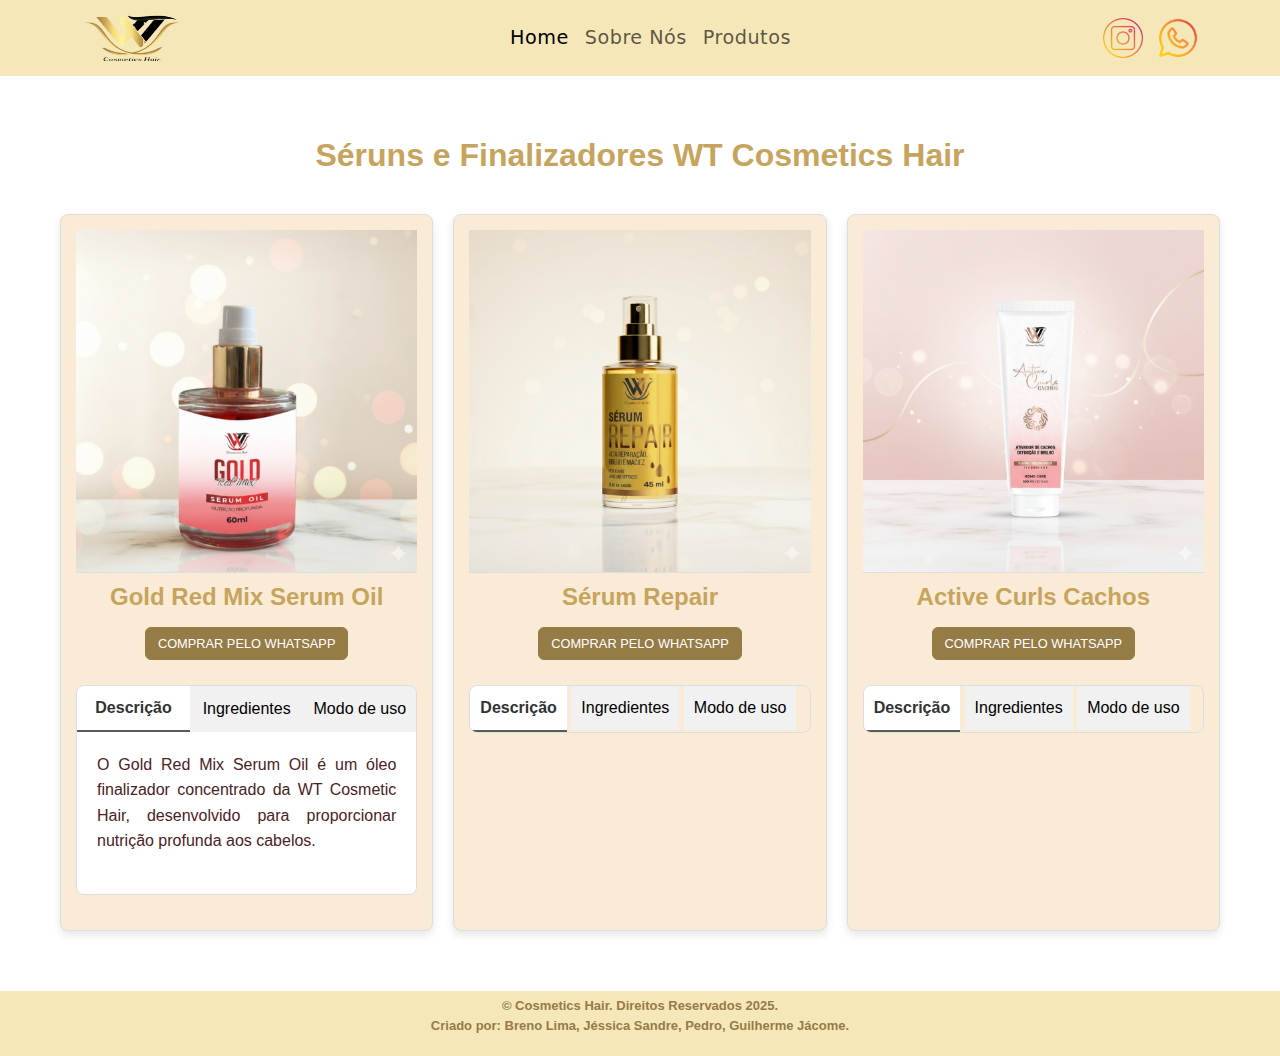
<file: produtos/categ_seruns.html>
<!DOCTYPE html>
<html lang="pt-br">

<head>
    <meta charset="UTF-8">
    <meta name="viewport" content="width=device-width, initial-scale=1.0">
    <title>WT Séruns e Finalizadores</title>
    <link rel="stylesheet" href="../produtos/produtos.css">
    <link rel="shortcut icon" href="../imagens/logowt-removebg-preview.png" type="image/x-icon">
    <link rel="stylesheet" href="https://cdn.jsdelivr.net/npm/bootstrap@5.3.8/dist/css/bootstrap.min.css">
</head>

<body>

    <header class="tudo">
        <nav class="navbar navbar-expand-lg navbar-light">
            <div class="container d-flex align-items-center justify-content-between">

                <!-- LOGO à esquerda -->
                <a class="navbar-brand" href="../index.html">
                    <img src="../imagens/logowt-removebg-preview.png" alt="Logo" class="logo" style="height: 50px;">
                </a>

                <!-- Botão do menu no mobile -->
                <button class="navbar-toggler" type="button" data-bs-toggle="collapse"
                    data-bs-target="#navbarSupportedContent" aria-controls="navbarSupportedContent"
                    aria-expanded="false" aria-label="Toggle navigation">
                    <span class="navbar-toggler-icon"></span>
                </button>

                <!-- LINKS CENTRALIZADOS -->
                <div class="collapse navbar-collapse justify-content-center" id="navbarSupportedContent">
                    <ul class="navbar-nav mb-2 mb-lg-0">
                        <li class="nav-item"><a class="nav-link active" aria-current="page"
                                href="../index.html">Home</a></li>
                        <li class="nav-item"><a class="nav-link" href="../index.html#sobre">Sobre Nós</a></li>
                        <li class="nav-item"><a class="nav-link" href="../index.html#categoria">Produtos</a></li>
                        <!--<li class="nav-item"><a class="nav-link" href="#Whatsapp">contato</a></li>-->
                    </ul>
                </div>
                <div class="redes">
                    <a href="https://www.instagram.com/wt_cosmeticshair/" target="_blank"><img
                            src="../imagens/instagram.png" alt="Instagram" class="icone"></a>
                    <a href="https://api.whatsapp.com/send/?phone=5585987550274&text=Ol%C3%A1%2C+gostaria+de+saber+mais+sobre+os+produtos+WT+cosmetics+Hair.+Poderia+me+ajudar%3F&type=phone_number&app_absent=0"
                        target="_blank"><img src="../imagens/whatsapp.png" alt="WhatsApp" class="icone"></a>
                </div>
            </div>
        </nav>
    </header>

        <main>
            <section class="produtos">

                <h2>Séruns e Finalizadores WT Cosmetics Hair</h2>
                <div class="produto-grid">
                    <!---Produto 1-->
                    <div class="produto-item">
                        <img src="../imagens/Finalizadores e Seruns/Serum_gold.png" alt="Serum_gold">
                        <h3>Gold Red Mix Serum Oil</h3>
                        <div class="whatsapp-button-container">
                            <a href="https://api.whatsapp.com/send/?phone=5585987550274&text=Ol%C3%A1%2C+gostaria+de+comprar+o+produto%3A+Gold+Red+Mix+Sérum+Oil.+Poderia+me+ajudar%3F&type=phone_number&app_absent=0"
                                target="_blank" class="whatsapp-button btn btn-success">
                                COMPRAR PELO WHATSAPP
                            </a>
                        </div>
                        <div class="tabs-container">
                            <!--Botões das abas-->
                            <div class="tab-buttons">
                                <button class="tab-button active"
                                    onclick="openTab(event, 'descrição')">Descrição</button>
                                <button class="tab-button"
                                    onclick="openTab(event, 'ingredientes')">Ingredientes</button>
                                <button class="tab-button" onclick="openTab(event, 'modoDeUso')">Modo de uso</button>
                            </div>
                            <div id="descrição" class="tab-content active">
                                <p>O Gold Red Mix Serum Oil é um óleo finalizador concentrado da WT Cosmetic Hair,
                                    desenvolvido
                                    para proporcionar nutrição profunda aos cabelos.
                                </p>
                            </div>
                            <div id="ingredientes" class="tab-content">
                                <p>
                                    Sua fórmula visa repor os lipídios essenciais do cabelo, promovendo brilho intenso,
                                    maciez e
                                    ajudando a controlar o frizz.
                                </p>
                            </div>
                            <div id="modoDeUso" class="tab-content">
                                <p>O Serum Oil pode ser usado de várias maneiras:
                                <ol>
                                    <li>
                                        <strong> Finalizador e Anti-Frizz (Mais Comum):</strong>
                                        Aplique 2 a 4 gotas nas mãos e distribua do comprimento às pontas no cabelo
                                        úmido ou
                                        seco. Ideal para selar cutículas e dar brilho.
                                    </li>

                                    <li>
                                        <strong>Como Protetor e Intensificador de Brilho:</strong>
                                        Aplique 1 a 2 gotas no cabelo seco (evitando a raiz) para proteger contra
                                        agentes
                                        externos e intensificar o brilho após a finalização.
                                    </li>


                                    <li>
                                        <strong>Nutrição Potencializada:</strong>
                                        Misture 3 a 5 gotas do óleo na sua máscara de tratamento. Deixe agir por 10 a 30
                                        minutos, enxágue e finalize normalmente.
                                    </li>

                                </ol>
                                </p>
                            </div>
                        </div>
                    </div>
                    <!---Produto 2-->
                    <div class="produto-item">
                        <img src="../imagens/Finalizadores e Seruns/Serum_repair.png" alt="Serum_repair">
                        <h3>Sérum Repair</h3>
                        <div class="whatsapp-button-container">
                            <a href="https://api.whatsapp.com/send/?phone=5585987550274&text=Ol%C3%A1%2C+gostaria+de+comprar+o+produto%3A+Sérum+Repair.+Poderia+me+ajudar%3F&type=phone_number&app_absent=0"
                                target="_blank" class="whatsapp-button btn btn-success">
                                COMPRAR PELO WHATSAPP
                            </a>
                        </div>
                        <div class="tabs-container">
                            <button class="tab-button active" onclick="openTab(event, 'descrição2')">Descrição</button>
                            <button class="tab-button" onclick="openTab(event, 'ingredientes2')">Ingredientes</button>
                            <button class="tab-button" onclick="openTab(event, 'modoDeUso2')">Modo de uso</button>
                        </div>
                        <div id="descrição2" class="tab-content">
                            <p>
                                O Sérum Repair da WT Cosmetic Hair é um óleo finalizador concentrado, projetado para
                                reparação e acabamento.
                            </p>
                        </div>
                        <div id="ingredientes2" class="tab-content">
                            <p>
                                Sua fórmula rica em Óleo de Argan atua na reconstrução da fibra danificada, sela as
                                pontas,
                                proporciona brilho intenso e maciez.
                            </p>
                        </div>
                        <div id="modoDeUso2" class="tab-content">
                            <p>O Sérum Repair pode ser usado de várias maneiras:
                            <ol>
                                <li>
                                    <strong>Para Reparo e Brilho (Uso Diário):</strong>
                                    Aplique 2 a 3 gotas (ajuste conforme o comprimento e espessura do seu cabelo) nas
                                    palmas
                                    das mãos.
                                </li>
                                <li>
                                    <strong>Como Potencializador de Reparação:</strong>
                                    Adicione algumas gotas do Sérum Repair à sua máscara de tratamento
                                    (preferencialmente
                                    uma máscara reconstrutora) antes de aplicá-la.
                                </li>
                                <li>
                                    <strong>Para Proteção Térmica (Leve):</strong>
                                    Utilize nos fios úmidos antes de usar ferramentas de calor (secador, prancha).
                                </li>

                            </ol>
                            </p>
                        </div>

                    </div>

                    <!---Produto 3-->
                    <div class="produto-item">
                        <img src="../imagens/Finalizadores e Seruns/finalizador_cachos.png" alt="finalizador_cachos">
                        <h3>Active Curls Cachos</h3>
                        <div class="whatsapp-button-container">
                            <a href="https://api.whatsapp.com/send/?phone=5585987550274&text=Ol%C3%A1%2C+gostaria+de+comprar+o+produto%3A+Active+Curls+Cachos.+Poderia+me+ajudar%3F&type=phone_number&app_absent=0"
                                target="_blank" class="whatsapp-button btn btn-success">
                                COMPRAR PELO WHATSAPP
                            </a>
                        </div>
                        <div class="tabs-container">
                            <button class="tab-button active" onclick="openTab(event, 'descrição3')">Descrição</button>
                            <button class="tab-button" onclick="openTab(event, 'ingredientes3')">Ingredientes</button>
                            <button class="tab-button" onclick="openTab(event, 'modoDeUso3')">Modo de uso</button>
                        </div>
                        <div id="descrição3" class="tab-content">
                            <p>
                                O Active Curls Cachos é um finalizador Home Care (uso em casa) da WT Cosmetic Hair,
                                desenvolvido para dar forma e brilho aos cabelos cacheados.
                            </p>
                        </div>
                        <div id="ingredientes3" class="tab-content">
                            <p>
                                A fórmula visa dar elasticidade e memória aos cachos (graças à Elastina), ao mesmo tempo
                                que
                                hidrata e proporciona definição duradoura com muito brilho.
                            </p>
                        </div>
                        <div id="modoDeUso3" class="tab-content">
                            <p>O Ativador de Cachos é o passo final após a lavagem e tratamento, feito para modelar os
                                fios
                                enquanto secam:
                            <ol>
                                <li>
                                    <strong>Preparação:</strong>
                                    Retire o excesso de água do cabelo após a lavagem, deixando os fios apenas úmidos.
                                </li>
                                <li>
                                    <strong>Aplicação:</strong>
                                    Distribua uma quantidade generosa do Ativador de Cachos do comprimento às pontas.
                                </li>
                                <li>
                                    <strong>Modelagem:</strong>
                                    Amasse os cachos das pontas em direção à raiz (fitagem) para definir a forma, e
                                    deixe
                                    secar naturalmente ou com difusor.
                                </li>

                            </ol>
                            </p>
                        </div>

                    </div>
                </div>

            </section>
        </main>
        <footer>
            <p>&copy; Cosmetics Hair. Direitos Reservados 2025.
                <br>
                Criado por: Breno Lima, Jéssica Sandre, Pedro, Guilherme Jácome.
            </p>
        </footer>

        <script src="https://cdn.jsdelivr.net/npm/@popperjs/core@2.11.8/dist/umd/popper.min.js"
        integrity="sha384-I7E8VVD/ismYTF4hNIPjVp/Zjvgyol6VFvRkX/vR+Vc4jQkC+hVqc2pM8ODewa9r"
        crossorigin="anonymous"></script>
    <script src="https://cdn.jsdelivr.net/npm/bootstrap@5.3.8/dist/js/bootstrap.bundle.min.js"
        integrity="sha384-FKyoEForCGlyvwx9Hj09JcYn3nv7wiPVlz7YYwJrWVcXK/BmnVDxM+D2scQbITxI"
        crossorigin="anonymous"></script>

        <script src="produtoscript.js">

            function openTab(event, tabName) {
                event.preventDefault(); // previne o comportamento padrão (ex: se for um link <a>)
                event.stopPropagation(); // impede que o evento suba na hierarquia do DOM

                // Esconde todo o conteúdo das abas
                const tabContents = document.querySelectorAll('.tab-content');
                console.log(tabContents);
                tabContents.forEach(tab => tab.classList.remove('active'));

                // Remove a classe 'active' de todos os botões
                const tabButtons = document.querySelectorAll('.tab-button');
                console.log(tabButtons);
                tabButtons.forEach(button => button.classList.remove('active'));

                // Mostra o conteúdo da aba selecionada
                document.getElementById(tabName).classList.add('active');
                console.log(document.getElementById(tabName).classList.add('active'));

                // Adiciona a classe 'active' ao botão clicado
                console.log(event.currentTarget);
                event.currentTarget.classList.add('active');
            }


        </script>

</body>

</html>
</file>
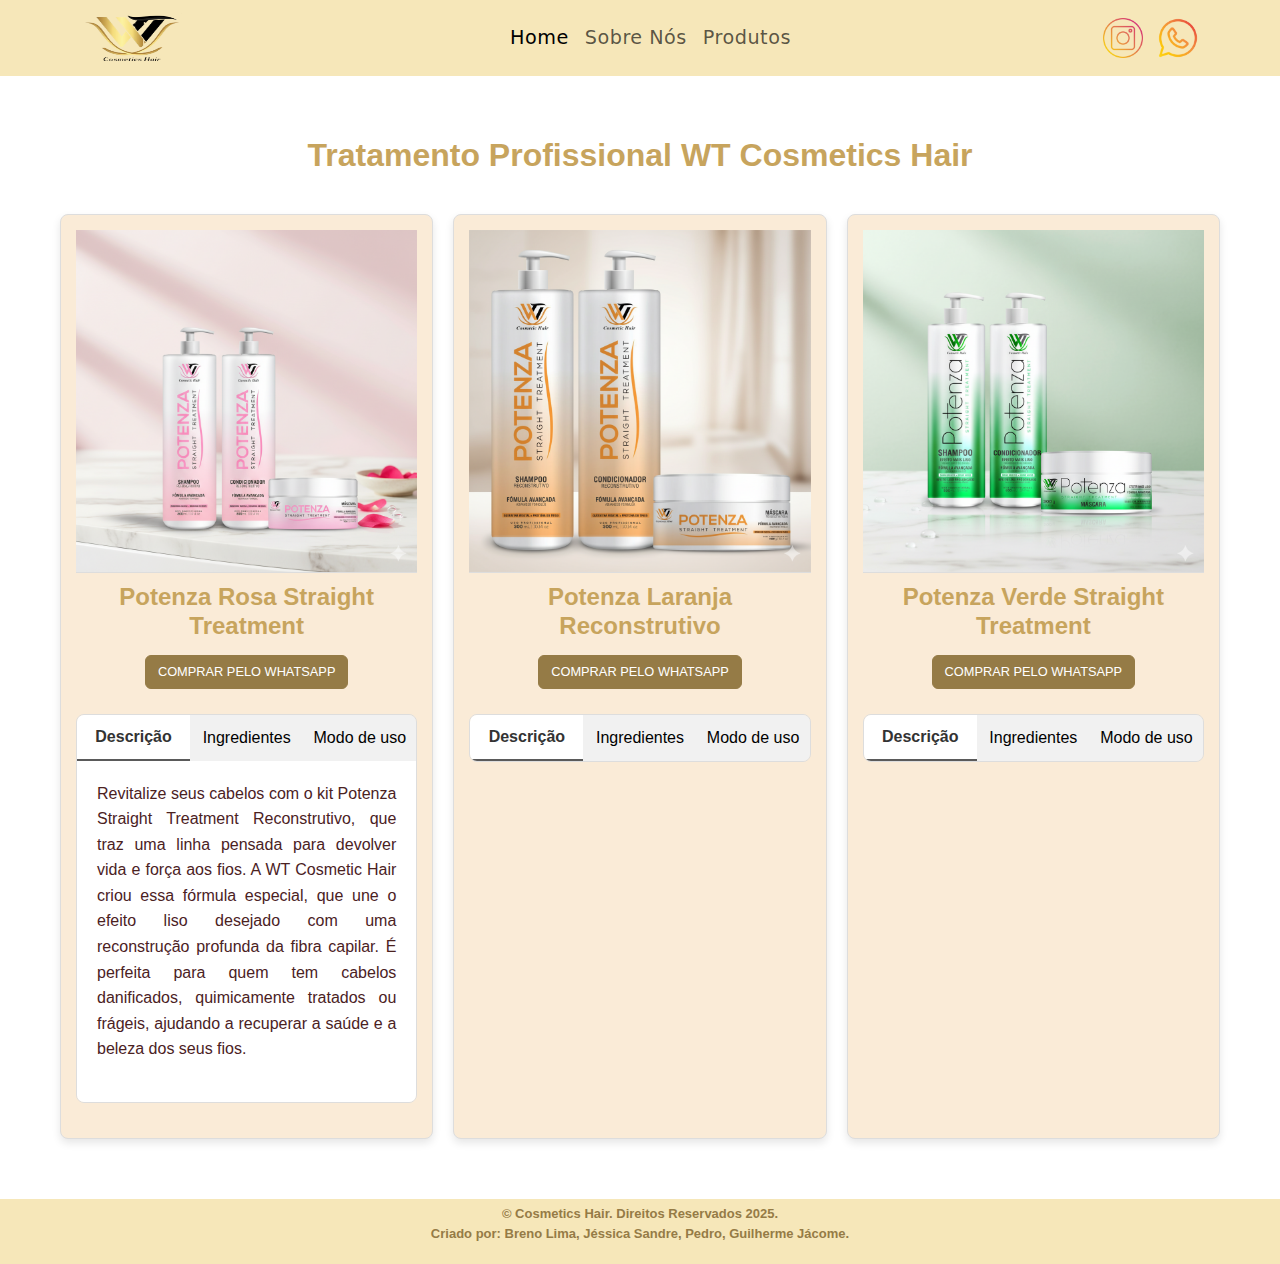
<file: produtos/categ_tratamento.html>
<!DOCTYPE html>
<html lang="pt-br">

<head>
    <meta charset="UTF-8">
    <meta name="viewport" content="width=device-width, initial-scale=1.0">
    <title>WT Tratamento Profissional</title>
    <link rel="stylesheet" href="../produtos/produtos.css">
    <link rel="shortcut icon" href="../imagens/logowt-removebg-preview.png" type="image/x-icon">
    <link rel="stylesheet" href="https://cdn.jsdelivr.net/npm/bootstrap@5.3.8/dist/css/bootstrap.min.css">
</head>

<body>

    <header class="tudo">
        <nav class="navbar navbar-expand-lg navbar-light">
            <div class="container d-flex align-items-center justify-content-between">

                <!-- LOGO à esquerda -->
                <a class="navbar-brand" href="../index.html">
                    <img src="../imagens/logowt-removebg-preview.png" alt="Logo" class="logo" style="height: 50px;">
                </a>

                <!-- Botão do menu no mobile -->
                <button class="navbar-toggler" type="button" data-bs-toggle="collapse"
                    data-bs-target="#navbarSupportedContent" aria-controls="navbarSupportedContent"
                    aria-expanded="false" aria-label="Toggle navigation">
                    <span class="navbar-toggler-icon"></span>
                </button>

                <!-- LINKS CENTRALIZADOS -->
                <div class="collapse navbar-collapse justify-content-center" id="navbarSupportedContent">
                    <ul class="navbar-nav mb-2 mb-lg-0">
                        <li class="nav-item"><a class="nav-link active" aria-current="page"
                                href="../index.html">Home</a></li>
                        <li class="nav-item"><a class="nav-link" href="../index.html#sobre">Sobre Nós</a></li>
                        <li class="nav-item"><a class="nav-link" href="../index.html#categoria">Produtos</a></li>
                        <!--<li class="nav-item"><a class="nav-link" href="#Whatsapp">contato</a></li>-->
                    </ul>
                </div>
                <div class="redes">
                    <a href="https://www.instagram.com/wt_cosmeticshair/" target="_blank"><img
                            src="../imagens/instagram.png" alt="Instagram" class="icone"></a>
                    <a href="https://api.whatsapp.com/send/?phone=5585987550274&text=Ol%C3%A1%2C+gostaria+de+saber+mais+sobre+os+produtos+WT+cosmetics+Hair.+Poderia+me+ajudar%3F&type=phone_number&app_absent=0"
                        target="_blank"><img src="../imagens/whatsapp.png" alt="WhatsApp" class="icone"></a>
                </div>
            </div>
        </nav>
    </header>


    <main>
        <section class="produtos">
            <h2>Tratamento Profissional WT Cosmetics Hair</h2>
            <div class="produto-grid">
                <!-- Produto 1 -->
                <div class="produto-item">
                    <img src="../imagens/Tratamentos profissionais/Trat_Potenza Rosa.png" alt="Potenza Rosa">
                    <h3>Potenza Rosa Straight Treatment</h3>
                    <!--Botão de comprar pelo whatsApp-->
                    <div class="whatsapp-button-container">
                        <a href="https://api.whatsapp.com/send/?phone=5585987550274&text=Ol%C3%A1%2C+gostaria+de+comprar+o+produto%3A+Potenza+Rosa+Straight+Treatment.+Poderia+me+ajudar%3F&type=phone_number&app_absent=0"
                            target="_blank" class="whatsapp-button btn btn-success">
                            COMPRAR PELO WHATSAPP
                        </a>
                    </div>
                    <div class="tabs-container">
                        <!-- botões das abas -->
                        <div class="tab-buttons">
                            <button class="tab-button active" onclick="openTab(event, 'descrição')">Descrição</button>
                            <button class="tab-button" onclick="openTab(event, 'ingredientes')">Ingredientes</button>
                            <button class="tab-button" onclick="openTab(event, 'modoDeUso')">Modo de uso</button>
                        </div>
                        <div id="descrição" class="tab-content active">

                            <p>Revitalize seus cabelos com o kit Potenza Straight Treatment Reconstrutivo, que traz uma
                                linha pensada para devolver vida e força aos fios. A WT Cosmetic Hair criou essa fórmula
                                especial, que une o efeito liso desejado com uma reconstrução profunda da fibra capilar.
                                É perfeita para quem tem cabelos danificados, quimicamente tratados ou frágeis, ajudando
                                a recuperar a saúde e a beleza dos seus fios.
                            </p>

                        </div>

                        <div id="ingredientes" class="tab-content">

                            <p>Os ingredientes principais são:
                            <ul>
                                <li>
                                    D'Pantenol (Pró-Vitamina B5): Essencial para promover hidratação profunda, retenção
                                    de umidade e devolver o brilho e a maciez aos fios.
                                </li>
                                <li>
                                    Aminoácidos (como a L-Arginina de Seda): Atuam na reparação estrutural e no
                                    preenchimento das áreas danificadas do cabelo, garantindo força e resistência.
                                </li>
                            </ul>

                        </div>
                        <div id="modoDeUso" class="tab-content">

                            <p>O tratamento é um processo de quatro etapas:

                            <ol>
                                <li>
                                    <strong>Lavar:</strong>
                                    Lave o cabelo com o Shampoo Reconstrutivo, massageando e enxaguando
                                    completamente.
                                </li>
                                <li>
                                    <strong>Condicionar:</strong>
                                    Aplique o Condicionador Reconstrutivo, deixe agir por alguns minutos e
                                    enxágue bem.
                                </li>
                                <li>
                                    <strong>Tratar (Máscara):</strong>
                                    Com o cabelo úmido, aplique a Máscara Reconstrutiva mecha a mecha.
                                    Deixe agir por 10 a 15 minutos.
                                </li>
                                <li>
                                    <strong>Finalizar:</strong>
                                    Enxágue abundantemente (removendo todo o produto) e seque como preferir.
                                </li>
                            </ol>

                            </p>
                        </div>
                    </div>

                </div>

                <!-- Fim do Produto 1 -->
                <!--Início produto 2-->

                <div class="produto-item">
                    <img src="../imagens/Tratamentos profissionais/Trat_Potenza Laranja.png" alt="Potenza Laranja">
                    <h3>Potenza Laranja Reconstrutivo</h3>
                    <!--Botão comprar pelo WhatsApp-->
                    <div class="whatsapp-button-container">
                        <a href="https://api.whatsapp.com/send/?phone=5585987550274&text=Ol%C3%A1%2C+gostaria+de+comprar+o+produto%3A+Potenza+Laranja+Reconstrutivo.+Poderia+me+ajudar%3F&type=phone_number&app_absent=0"
                            target="_blank" class="whatsapp-button btn btn-success">
                            COMPRAR PELO WHATSAPP </a>
                    </div>

                    <div class="tabs-container">
                        <!-- botões das abas -->
                        <div class="tab-buttons">
                            <button class="tab-button active" onclick="openTab(event, 'descrição2')">Descrição</button>
                            <button class="tab-button" onclick="openTab(event, 'ingredientes2')">Ingredientes</button>
                            <button class="tab-button" onclick="openTab(event, 'modoDeUso2')">Modo de uso</button>
                        </div>
                        <div id="descrição2" class="tab-content">

                            <p>Revitalize seus cabelos com o kit Potenza Reconstrutivo Laranja, uma linha
                                especialmente
                                formulada para restaurar a saúde e a vitalidade dos fios danificados. Desenvolvido
                                pela
                                WT Cosmetic Hair, este tratamento profissional combina ingredientes poderosos para
                                reconstruir a fibra capilar, proporcionando força, brilho e maciez incomparáveis.
                            </p>

                        </div>
                        <div id="ingredientes2" class="tab-content">

                            <p>Os ingredientes principais são:
                            <ul>
                                <li>
                                    Queratina Vegetal: Atua na reconstrução intensiva da fibra capilar, repondo a
                                    proteína perdida e aumentando a densidade dos cabelos.
                                </li>
                                <li>
                                    Proteína do Trigo: Fortalece o cabelo e melhora sua elasticidade, ajudando a evitar
                                    a quebra e as pontas duplas, além de reter a hidratação no interior do fio.
                                </li>
                            </ul>

                            </p>
                        </div>
                        <div id="modoDeUso2" class="tab-content">

                            <p>O tratamento é um processo de quatro etapas:

                            <ol>
                                <li>
                                    <strong>Limpeza:</strong>
                                    Lave o cabelo com o Shampoo Reconstrutivo, massageando e enxaguando bem.
                                </li>
                                <li>
                                    <strong>Condicionamento:</strong>
                                    Aplique o Condicionador Reconstrutivo, deixe agir por alguns
                                    minutos e enxágue completamente.
                                </li>
                                <li>
                                    <strong>Tratamento Intensivo:</strong>
                                    Com os cabelos úmidos, aplique a Máscara Reconstrutiva mecha a
                                    mecha, deixando agir por 10 a 15 minutos.
                                </li>
                                <li>
                                    <strong>Finalização:</strong>
                                    Enxágue abundantemente (removendo todo o produto) e
                                    seque o cabelo como
                                    desejar (naturalmente ou com secador em temperatura média).
                                </li>
                            </ol>

                            </p>
                        </div>
                    </div>
                </div>

                <!--Fim produto 2-->

                <!--Início produto 3-->

                <div class="produto-item">
                    <img src="../imagens/Tratamentos profissionais/Trat_Potenza verde.png" alt="Potenza Verde">
                    <h3>Potenza Verde Straight Treatment</h3>
                    <!--Botão comprar pelo WhatsApp-->
                    <div class="whatsapp-button-container">
                        <a href="https://api.whatsapp.com/send/?phone=5585987550274&text=Ol%C3%A1%2C+gostaria+de+comprar+o+produto%3A+Potenza+Verde+Tratamento.+Poderia+me+ajudar%3F&type=phone_number&app_absent=0"
                            target="_blank" class="whatsapp-button btn btn-success">
                            COMPRAR PELO WHATSAPP </a>
                    </div>

                    <div class="tabs-container">
                        <!-- botões das abas -->
                        <div class="tab-buttons">
                            <button class="tab-button active" onclick="openTab(event, 'descrição3')">Descrição</button>
                            <button class="tab-button" onclick="openTab(event, 'ingredientes3')">Ingredientes</button>
                            <button class="tab-button" onclick="openTab(event, 'modoDeUso3')">Modo de uso</button>
                        </div>
                        <div id="descrição3" class="tab-content">

                            <p>Descubra o poder da transformação com a linha Potenza Straight Treatment, o
                                tratamento de alta performance da WT Cosmetic Hair desenvolvido para quem busca um
                                Efeito Mais Liso e Prolongado com máxima saúde e brilho. Com uma Fórmula Avançada e um
                                toque de
                                frescor, esta linha é a aliada perfeita para a manutenção de cabelos quimicamente
                                tratados ou para o alinhamento natural dos fios.
                            </p>

                        </div>
                        <div id="ingredientes3" class="tab-content">

                            <p>Os ingredientes principais são:

                            <ul>
                                <li>
                                    Fórmula Avançada para Efeito Liso Prolongado: A composição contém ativos específicos
                                    (não detalhados, mas referenciados como "Extrato de Queratina" e "Aminoácidos" na
                                    embalagem, sob o efeito liso) para otimizar o alinhamento das cutículas, garantir a
                                    disciplina dos fios e reduzir o frizz.
                                </li>
                                <li>
                                    Seda + Brilho Gloss: Os ingredientes visam intensificar o brilho espelhado e
                                    proporcionar um toque extremamente sedoso, essenciais para o acabamento de um cabelo
                                    liso.
                                </li>
                            </ul>

                            </p>
                        </div>
                        <div id="modoDeUso3" class="tab-content">

                            <p>O tratamento é um processo de quatro etapas:

                            <ol>
                                <li>
                                    <strong>Lavar:</strong>
                                    Utilize o Shampoo Reconstrutivo, massageando suavemente o couro cabeludo e os
                                    fios, seguido de enxágue completo.
                                </li>
                                <li>
                                    <strong>Condicionar:</strong>
                                    Aplique o Condicionador Reconstrutivo, distribua nos fios, deixe agir
                                    por alguns minutos e enxágue bem.
                                </li>
                                <li>
                                    <strong>Tratar:</strong>
                                    Com os cabelos úmidos, aplique a Máscara Reconstrutiva mecha a mecha,
                                    garantindo a cobertura total, e deixe agir por 10 a 15 minutos.
                                </li>
                                <li>
                                    <strong>Finalizar:</strong>
                                    Enxágue abundantemente para remover todo o produto e seque o cabelo como
                                    preferir (naturalmente ou com secador).
                                </li>
                            </ol>

                            </p>
                        </div>
                    </div>
                </div>
                <!--Fim produto 3-->

            </div>



        </section>

    </main>

    <footer>
        <p>&copy; Cosmetics Hair. Direitos Reservados 2025.
            <br>
            Criado por: Breno Lima, Jéssica Sandre, Pedro, Guilherme Jácome.
        </p>
    </footer>

    <script src="https://cdn.jsdelivr.net/npm/@popperjs/core@2.11.8/dist/umd/popper.min.js"
        integrity="sha384-I7E8VVD/ismYTF4hNIPjVp/Zjvgyol6VFvRkX/vR+Vc4jQkC+hVqc2pM8ODewa9r"
        crossorigin="anonymous"></script>
    <script src="https://cdn.jsdelivr.net/npm/bootstrap@5.3.8/dist/js/bootstrap.bundle.min.js"
        integrity="sha384-FKyoEForCGlyvwx9Hj09JcYn3nv7wiPVlz7YYwJrWVcXK/BmnVDxM+D2scQbITxI"
        crossorigin="anonymous"></script>


    <script src="produtoscript.js">

        function openTab(event, tabName) {
            event.preventDefault(); // previne o comportamento padrão (ex: se for um link <a>)
            event.stopPropagation(); // impede que o evento suba na hierarquia do DOM

            // Esconde todo o conteúdo das abas
            const tabContents = document.querySelectorAll('.tab-content');
            console.log(tabContents);
            tabContents.forEach(tab => tab.classList.remove('active'));

            // Remove a classe 'active' de todos os botões
            const tabButtons = document.querySelectorAll('.tab-button');
            console.log(tabButtons);
            tabButtons.forEach(button => button.classList.remove('active'));

            // Mostra o conteúdo da aba selecionada
            document.getElementById(tabName).classList.add('active');
            console.log(document.getElementById(tabName).classList.add('active'));

            // Adiciona a classe 'active' ao botão clicado
            console.log(event.currentTarget);
            event.currentTarget.classList.add('active');
        }


    </script>
    <!--breno-->

    <!--breno-
    <script src="https://cdn.jsdelivr.net/npm/@popperjs/core@2.11.8/dist/umd/popper.min.js"
        integrity="sha384-I7E8VVD/ismYTF4hNIPjVp/Zjvgyol6VFvRkX/vR+Vc4jQkC+hVqc2pM8ODewa9r"
        crossorigin="anonymous"></script>
    <script src="https://cdn.jsdelivr.net/npm/bootstrap@5.3.8/dist/js/bootstrap.bundle.min.js"
        integrity="sha384-FKyoEForCGlyvwx9Hj09JcYn3nv7wiPVlz7YYwJrWVcXK/BmnVDxM+D2scQbITxI"
        crossorigin="anonymous"></script>
    -->

</body>

</html>
</file>
<file: portfolio/portf.css>
/* ===============================
    BASE E ESTRUTURA
=============================== */
* {
    box-sizing: border-box;
    max-width: 100%;
    margin: 0;
    padding: 0;
}

html,
body {
    height: 100%;
    font-family: 'Poppins', sans-serif;
    background-color: white;
    overflow-x: hidden;
    scroll-behavior: smooth;
}

body {
    display: flex;
    flex-direction: column;
    min-height: 100vh;
}

main {
    flex: 1;
}

/* ===============================
    CABEÇALHO
=============================== */
header {
    width: 100%;
    position: fixed;
    top: 0;
    z-index: 2;
}

.navbar {
    font-size: 1.2rem;
    font-weight: 500;
    letter-spacing: 0.5px;
    text-align: center;
    background-color: #f6e7b9;
}

.nav-link {
    color: #7c7c7c;
    padding: 0 15px;
    transition: 0.3s ease;
}

.nav-link:hover,
.nav-link:active {
    color: #c7a45d !important;
    font-weight: bold;
    transform: scale(1.05);
}

.navbar-brand img {
    max-height: 100px;
    width: 100px;
}

.redes {
    display: flex;
    justify-content: center;
    align-items: center;
    gap: 15px;
}

.redes img {
    width: 40px;
    transition: 0.3s ease;
}

.redes a:hover img {
    transform: scale(1.2);
}

/* ===============================
    APRESENTAÇÃO
=============================== */
.apresentacao {
    position: relative;
    color: #f6e7b9;
    text-align: center;
    padding: 300px 20px;
}

.backimg {
    position: absolute;
    inset: 0;
    width: 100%;
    height: 100%;
    object-fit: cover;
    z-index: 0;
}

.apresentacao h1,
.apresentacao p {
    position: relative;
    z-index: 1;
}

.apresentacao p {
    font-size: 20px;
}

/* ===============================
    INFORME
=============================== */
.informe {
    display: flex;
    justify-content: center;
    align-items: center;
    flex-wrap: wrap;
    gap: 40px;
    padding: 40px 20px;
    margin: 100px auto;
    text-align: center;
    max-width: 1200px;
}

.informe img,
.sobre_img img {
    border-radius: 20px;
    box-shadow: 4px 4px 10px rgba(210, 182, 22, 0.8);
    width: 100%;
    max-width: 400px;
    height: auto;
    object-fit: contain;
}

/* ===============================
    SOBRE
=============================== */
.sobre {
    max-width: 400px;
    text-align: center;
    color: #D7C48D;
}

.sobre h1 {
    margin-bottom: 20px;
    color: #D7C48D;
}

#sobre p {
    color: rgb(64, 64, 64);
    font-size: 110%;
    line-height: 1.6;
    text-align: justify;
}

/* ===============================
    CATEGORIAS
=============================== */
.categoria {
    position: relative;
    display:flex;
    gap: 70px;
    flex-wrap: wrap;
    align-items: center;
    justify-content: center;
    padding: 100px 20px;
}

.categoria img {
    width: 250px;
}

.categoria a {
    text-decoration: none;
    color: rgb(64, 64, 64);
    font-family: 'Poppins', sans-serif;
    font-weight: bold;
    text-align: center;
    display: block;
    margin-top: 10px;
    font-size: 20px;
}

.categoria a:hover {
    color: #c7a45d;
    transform: scale(1.05);
    transition: transform 0.3s ease;
    font-weight: bold;
}

/* ===============================
    LANÇAMENTOS
=============================== */
.lançamento {
    display: flex;
    flex-direction: column;
    align-items: center;
    color: #D7C48D;
    text-align: center;
    gap: 20px;
}

.lançamento p {
    max-width: 800px;
    text-align: justify;
    margin: 0 auto;
}

/* ===============================
    VÍDEO
=============================== */
.video {
    display: flex;
    justify-content: center;
    align-items: center;
    flex-wrap: wrap;
    gap: 40px;
    padding: 60px 40px;
    background: linear-gradient(135deg, #66cccc, #f5f4f3);
    border-radius: 15px;
    margin: 80px 50px;
    box-shadow: 0 10px 25px rgba(0, 0, 0, 0.1);
    transition: transform 0.3s ease-in-out;
}

.video:hover {
    transform: translateY(-5px);
}

.video video {
    max-width: 400px;
    width: 100%;
    border-radius: 10px;
    box-shadow: 0 5px 15px #957b46;
}

.video p {
    max-width: 500px;
    text-align: justify;
    font-size: 20px;
    line-height: 1.6;
    color: #404040;
}

/* ===============================
    CONTATO
=============================== */
.contato {
    text-align: center;
    font-size: 20px;
    margin: 50px 0;
}

.contato a {
    text-decoration: none;
    font-weight: bold;
    color: #7c7c7c;
}

.contato a:hover {
    color: #c7a45d;
}

.contato img {
    width: 50px;
    vertical-align: middle;
}

/* ===============================
    WHATSAPP
=============================== */
.whatsapp-button-container {
    display: flex;
    justify-content: center;
    align-items: center;
    margin: 40px auto;
}

.whatsapp-button {
    background-color: #957b46 !important;
    border-color: #957b46 !important;
    color: white !important;
    font-family: 'Poppins', sans-serif !important;
    transition: transform 0.3s ease;
}

.whatsapp-button:hover {
    transform: scale(1.2);
}

/* ===============================
    RODAPÉ
=============================== */
footer {
    background-color: #f6e7b9;
    color: #957b46;
    font-weight: bold;
    font-size: small;
    text-align: center;
    padding: 10px;
    width: 100%;
    margin-top: auto;
    position: relative;
}

/* ===============================
   RESPONSIVIDADE
=============================== */

/* Tablets */
@media (max-width: 1024px) {

    .informe,
    .video {
        flex-direction: column;
        text-align: center;
        margin: 50px auto;
    }

    .categoria {
        justify-content: center;
        gap: 50px;
    }

    footer {
        position: relative;
    }
}

/* Celulares */
@media (max-width: 768px) {
    .navbar-brand img {
        max-height: 60px;
    }

    .informe,
    .video {
        flex-direction: column;
        margin: 40px 20px;
    }

    .informe img {
        width: 90%;
    }

    .sobre {
        max-width: 100%;
    }

    .categoria {
        flex-direction: column;
        gap: 30px;
        margin-left: 0;
    }

    .video video {
        width: 90%;
    }

    .apresentacao {
        padding: 150px 20px;
    }

    .apresentacao p {
        font-size: 18px;
    }

    .whatsapp-button-container {
        margin: 20px auto;
    }

    footer {
        font-size: smaller;
        padding: 15px;
    }
}

/* Telas muito pequenas */
@media (max-width: 480px) {
    .navbar-brand img {
        max-height: 50px;
    }

    .nav-link {
        font-size: 14px;
    }

    .apresentacao {
        padding: 100px 15px;
    }

    .apresentacao p {
        font-size: 16px;
    }

    .categoria a {
        font-size: 16px;
    }

    .contato {
        font-size: 16px;
    }

    .contato img {
        width: 40px;
    }

    footer {
        font-size: 12px;
        padding: 10px;
    }
}
</file>
<file: produtos/produtos.css>
/* ========================================
    RESET GLOBAL
======================================== */
* {
    box-sizing: border-box; /* inclui padding e border na largura e altura totais do elemento */
    max-width: 100%; /* impede que os elementos ultrapassem a largura da tela */
    margin: 0; /* remove a margem padrão dos elementos */
    padding: 0; /* remove o padding padrão dos elementos */
}

/* ========================================
   BODY & ESTRUTURA GERAL
======================================== */
body {
    background-color: antiquewhite;
}
header {
    width: 100%;
    position: sticky;
    top: 0;
    z-index: 2;
}

.navbar {
    font-size: 1.2rem;
    font-weight: 500;
    letter-spacing: 0.5px;
    text-align: center;
    background-color: #f6e7b9;
}

.nav-link {
    color: #7c7c7c;
    padding: 0 15px;
    transition: 0.3s ease;
}

.nav-link:hover,
.nav-link:active {
    color: #c7a45d !important;
    font-weight: bold;
    transform: scale(1.05);
}

.navbar-brand img {
    max-height: 100px;
    width: 100px;
}

.redes {
    display: flex;
    justify-content: center;
    align-items: center;
    gap: 15px;
}

.redes img {
    width: 40px;
    transition: 0.3s ease;
}

.redes a:hover img {
    transform: scale(1.2);
}

/*header {
    position: sticky;  faz com que o header grude na tela 
    top: 0;
    z-index: 3;
}*/

/*.navbar-nav {
    width: 93%;
    justify-content: center;
}*/

/*.navbar-brand img {
    width: 100px;
}*/

.informe_produto {
    display: flex;
}

.tudo {
    background-color: antiquewhite;
    color: rgb(64, 64, 64);
}

.produto {
    margin-bottom: 207px;
}

/* ========================================
    PRODUTOS - TRATAMENTO PROFISSIONAL
======================================== */
section.produtos {
    background-color: #ffffff;
    padding: 40px 20px;
    font-family: 'Poppins', sans-serif;
}

.produtos h2 {
    text-align: center;
    margin: 20px 0;
    font-size: 2em;
    color: #c7a45d;
    font-weight: bold;
}

.produtos .produto-item h3 {
    text-align: center;
    margin: 10px 0;
    font-size: 1.5em;
    color: #c7a45d;
    font-weight: bolder;
}

.produtos p {
    text-align: justify;
    font-size: 1em;
    color: #3b3030;
    margin-bottom: 20px;
}

/* ========================================
   GRID DE PRODUTOS
======================================== */
.produto-grid {
    display: grid;
    grid-template-columns: 1fr 1fr 1fr;
    gap: 20px;
    padding: 20px;
    max-width: 1200px;
    margin: 0 auto;
}

.produto-item {
    background-color: antiquewhite;
    border: 1px solid #ddd;
    border-radius: 8px;
    overflow: hidden;
    box-shadow: 0 4px 8px rgba(0, 0, 0, 0.1);
    padding: 15px;
    transform: 0.3s;
}

.produto-item:hover {
    box-shadow: 0 8px 16px rgba(0, 0, 0, 0.2);
    transform: translateY(-5px);
}

.produto-item img {
    width: 100%;
    height: auto;
    border-bottom: 1px solid #ddd;
    margin-bottom: 10px;
    display: block;
}

.produto-item h3 {
    font-size: 1.2em;
    margin-bottom: 10px;
    color: #1d1d1d;
}

.produto-item p {
    font-size: 1em;
    color: #222121;
    line-height: 1.5;
}

/* ========================================
    ABAS DE PRODUTOS
======================================== */
.tabs-container {
    max-width: 800px;
    margin: 20px auto;
    font-family: sans-serif;
    border: 1px solid #ddd;
    border-radius: 8px;
    overflow: hidden;
}

.tab-buttons {
    display: flex;
    border-bottom: 1px solid #ddd;
    border: #c5eb39;
}

.tab-button {
    flex: 1;
    padding: 10px;
    background-color: #f1f1f1;
    border: none;
    cursor: pointer;
    font-size: 1em;
    transition: background-color 0.3s;
}

.tab-button:hover {
    background-color: #ddd;
    display: inline-block;
}

.tab-button.active {
    background-color: #fff;
    border-bottom: 2px solid #5a5a5a;
    font-weight: bold;
    color: #333;
    display: inline-block;
}

/* ========================================
    BOTÃO WHATSAPP
======================================== */
.whatsapp-button-container {
    display: block;
    text-align: center;
    padding: 5px 8px;
    border-radius: 4px;
}

.whatsapp-button {
    background-color: #957b46 !important;
    color: white;
    border-color: #957b46 !important;
    font-size: 80% !important;
    font-family: 'Poppins', sans-serif !important;
}

/* ========================================
    CONTEÚDO DAS ABAS
======================================== */
.tab-content {
    display: none;
    padding: 20px;
    border-top: none;
    background-color: #fff;
    text-align: left;
}

.tab-content.active {
    display: block;
}

/* ========================================
    DESCRIÇÕES E LISTAS DENTRO DAS ABAS
======================================== */
.tab-content p {
    font-family: 'Poppins', sans-serif;
    font-size: 1rem;
    line-height: 1.6;
    color: #4B221F;
    margin-bottom: 20px;
    text-align: justify;
}

.tab-content ul,
.tab-content ol {
    text-align: justify;
    font-family: 'Poppins', sans-serif;
    color: #4B221F;
    margin: 15px 0 15px 20px;
    padding: 0;
}

.tab-content li {
    margin-bottom: 12px;
    line-height: 1.4;
    font-size: 0.95rem;
}

.tab-content ol li {
    padding-left: 10px;
}

.tab-content ol li strong {
    color: #4B221F;
}

.tab-content ul {
    list-style: none;
    padding-left: 0;
    margin: 15px 0;
}

.tab-content ul li {
    text-align: justify;
    padding-left: 30px;
    position: relative;
    margin-bottom: 12px;
    line-height: 1.4;
    font-size: 0.95rem;
    color: #4B221F;
}

/* ========================================
    IMAGENS E TEXTOS DE PRODUTO
======================================== */
.produto p {
    margin: 100px 150px 0px 100px;
}

.img_produto img {
    margin: 0px 0px 0px 100px;
    border-radius: 15px;
    width: 400px;
}

/* ========================================
    RODAPÉ
======================================== */
footer {
    background-color: #f6e7b9;
    color: #957b46;
    font-weight: bold;
    font-size: small;
    text-align: center;
    padding: 5px;
    bottom: 0;
    width: 100%;
    font-family: 'Poppins', sans-serif;
}

/* ========================================
    RESPONSIVIDADE
======================================== */
@media (max-width: 600px) {
    .produto-grid {
        grid-template-columns: 1fr; /* uma coluna em telas pequenas */
    }

    .img_produto img {
        width: 90%;
        margin: 0 auto;
        display: block;
    }

    .produto p {
        margin: 20px;
        text-align: justify;
    }

    .tabs-container {
        max-width: 95%;
        margin: 10px auto;
    }

    .tab-button {
        font-size: 0.9em;
        padding: 8px;
    }

    footer {
        font-size: smaller;
        padding: 10px;
    }
}
</file>
